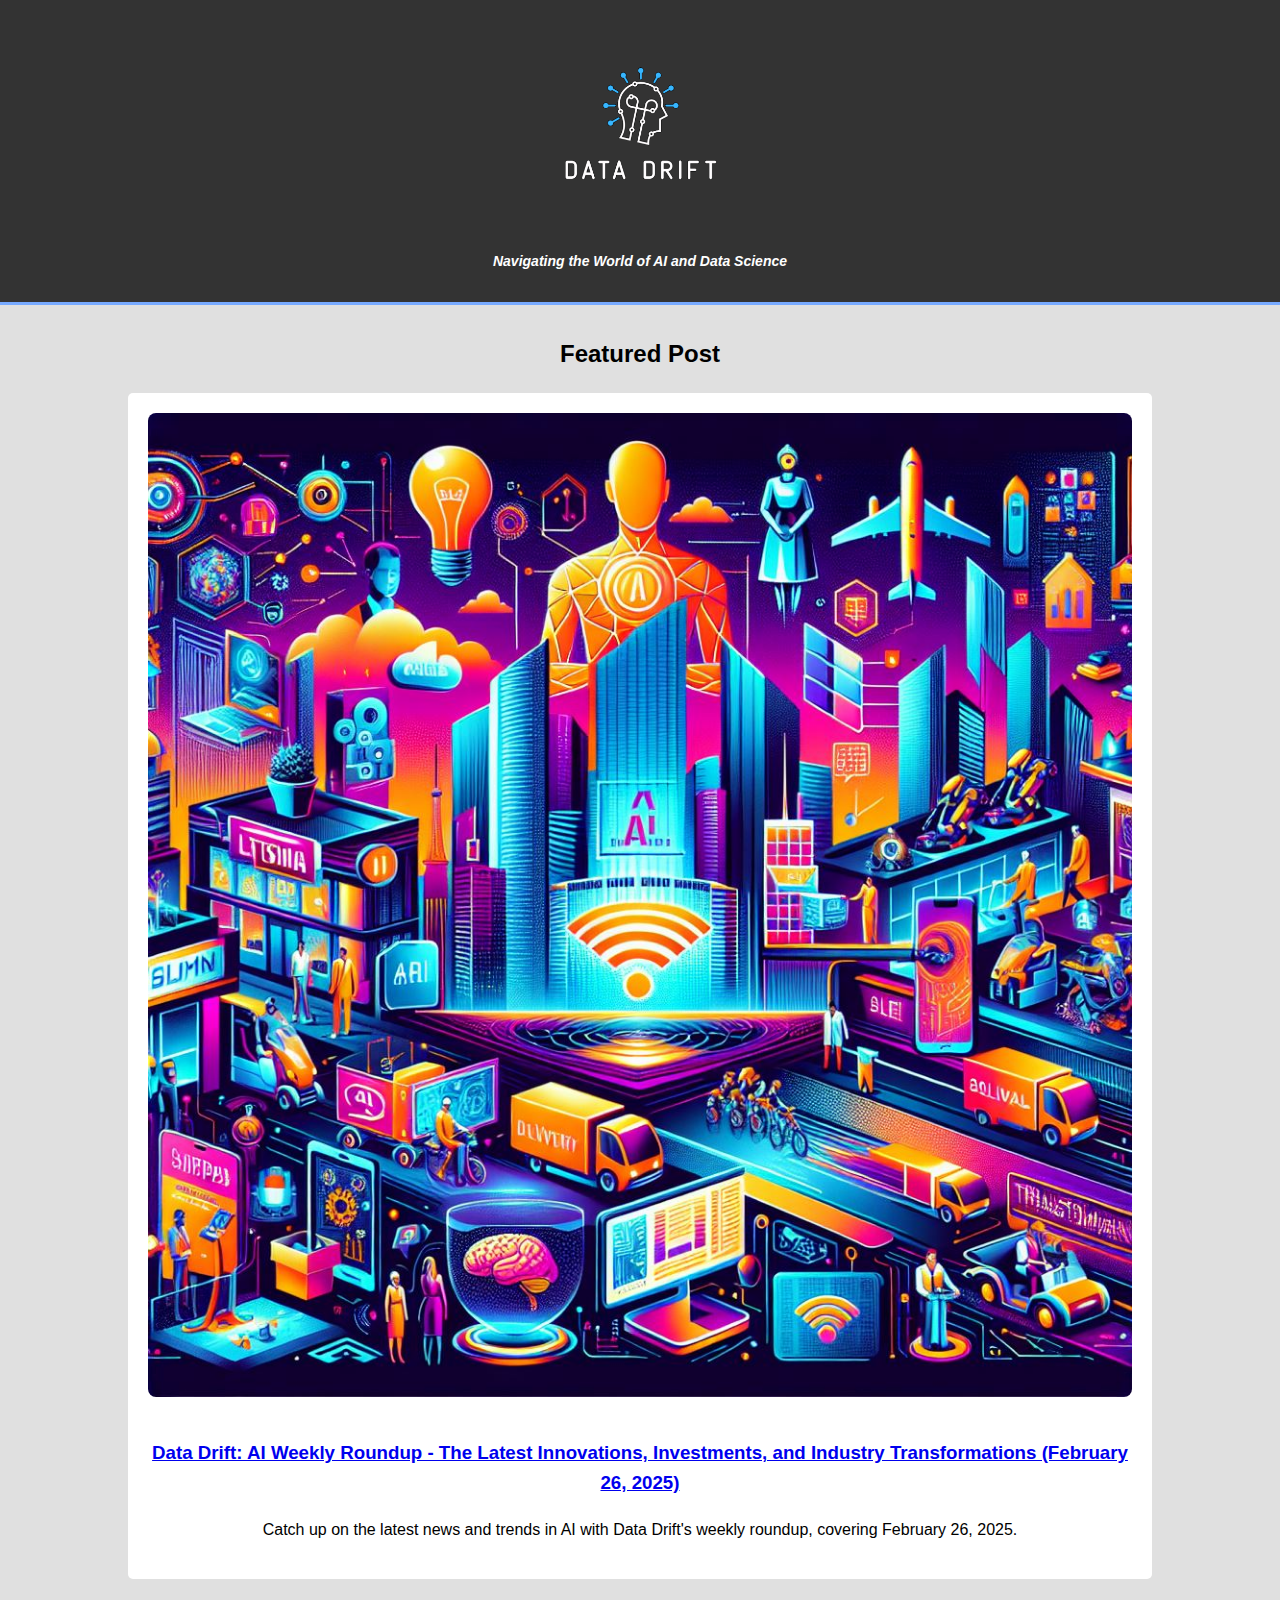
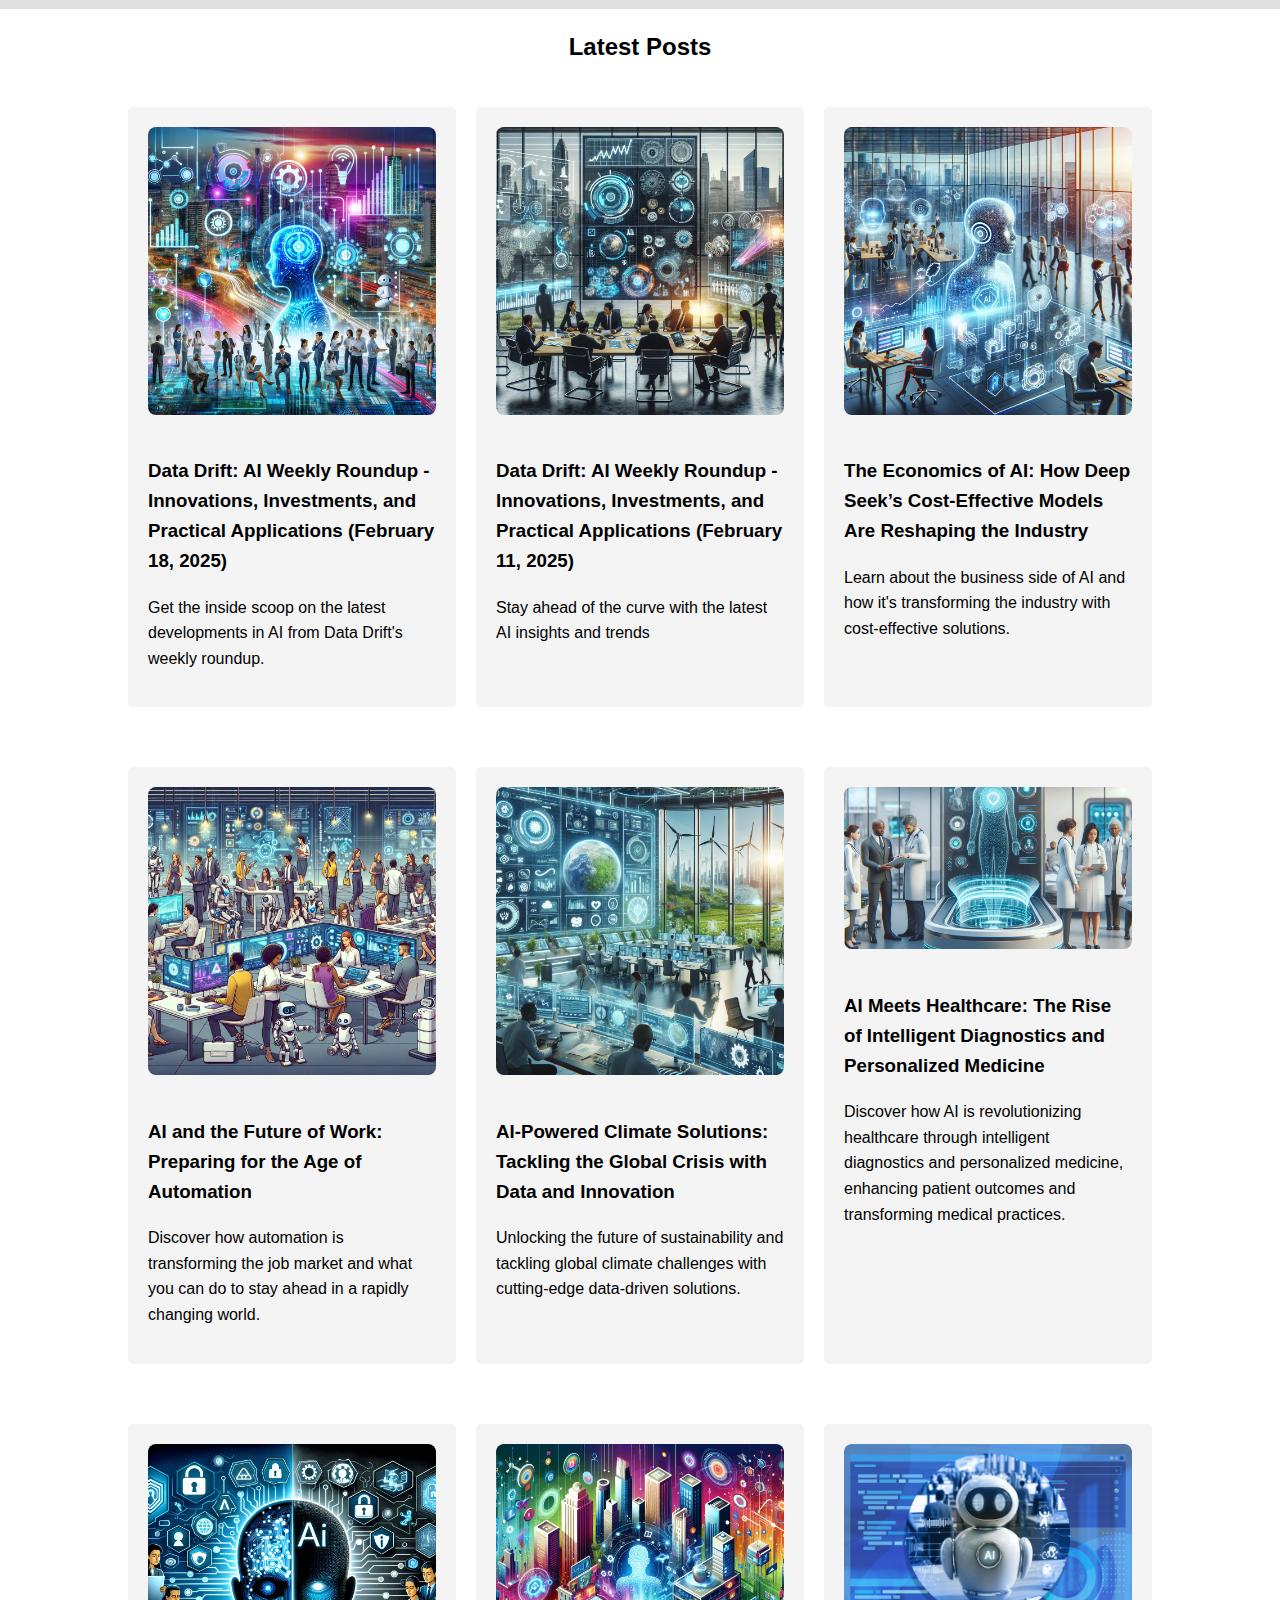
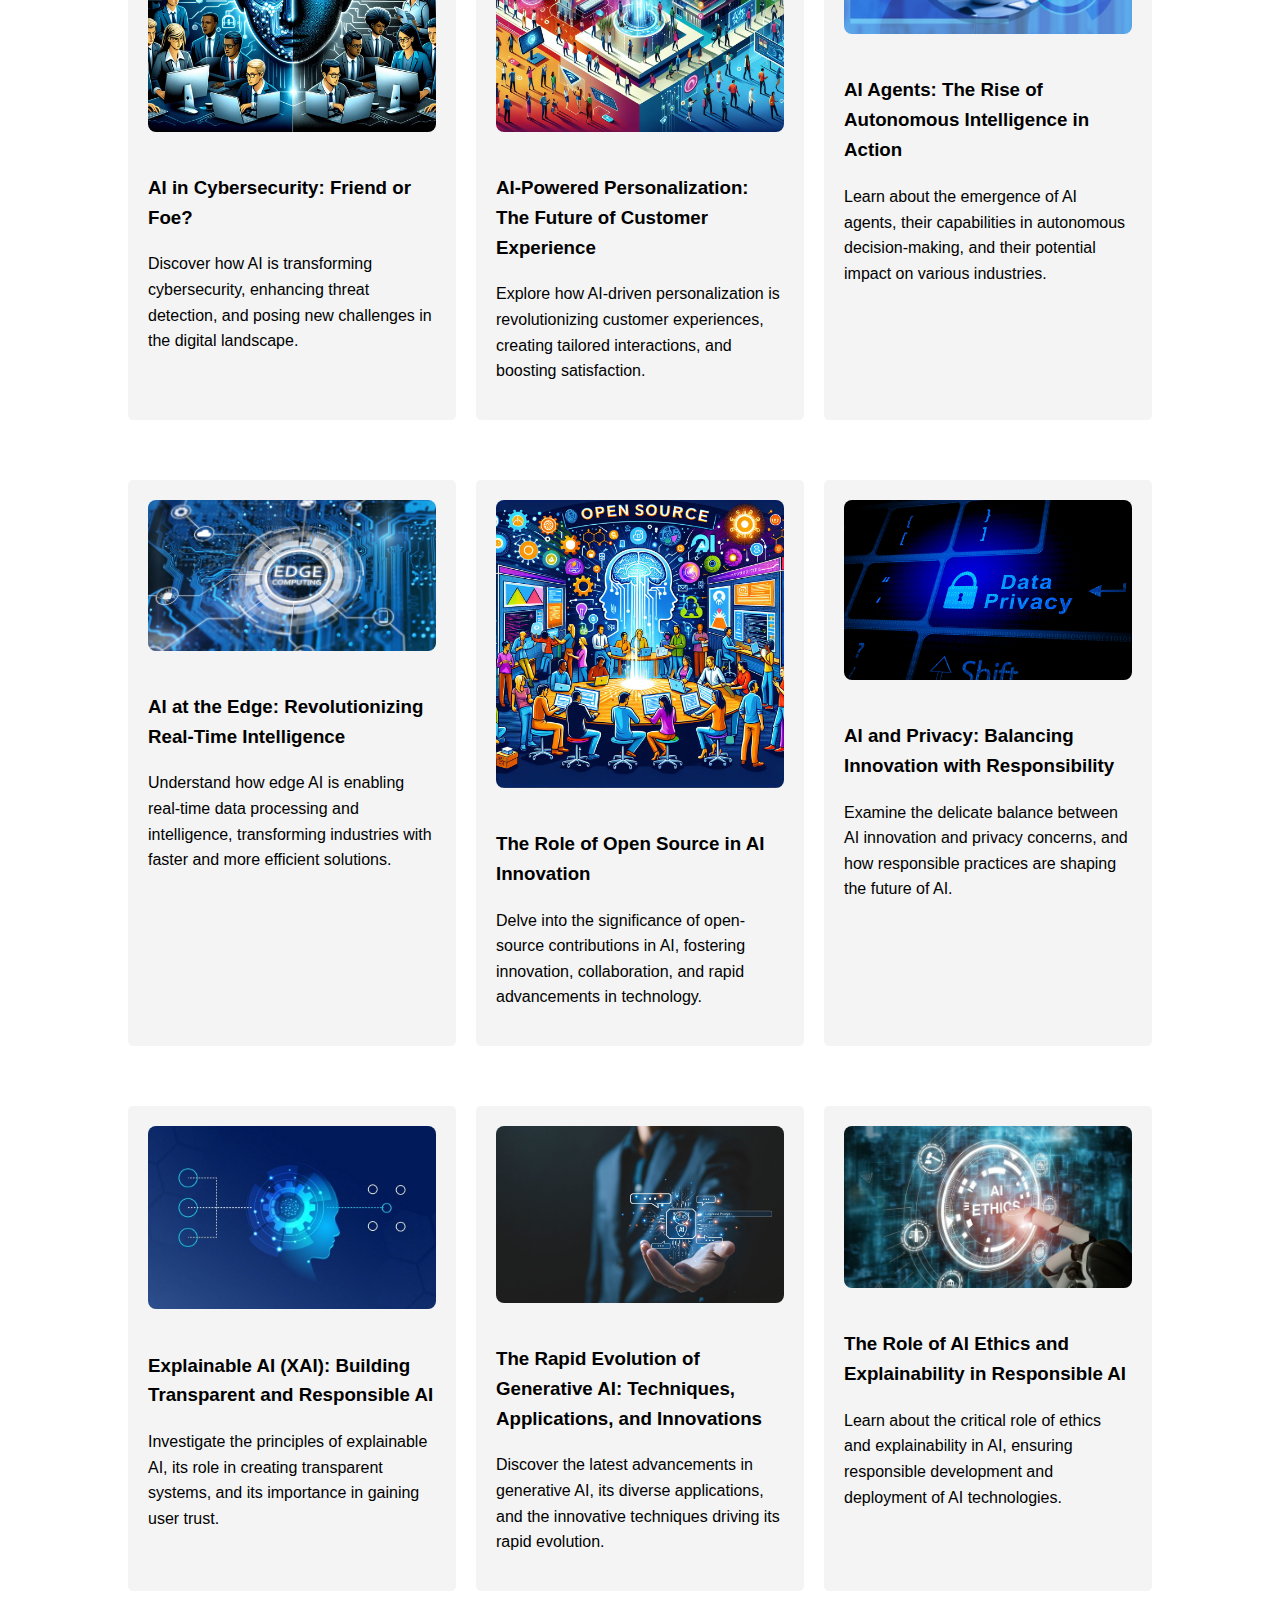
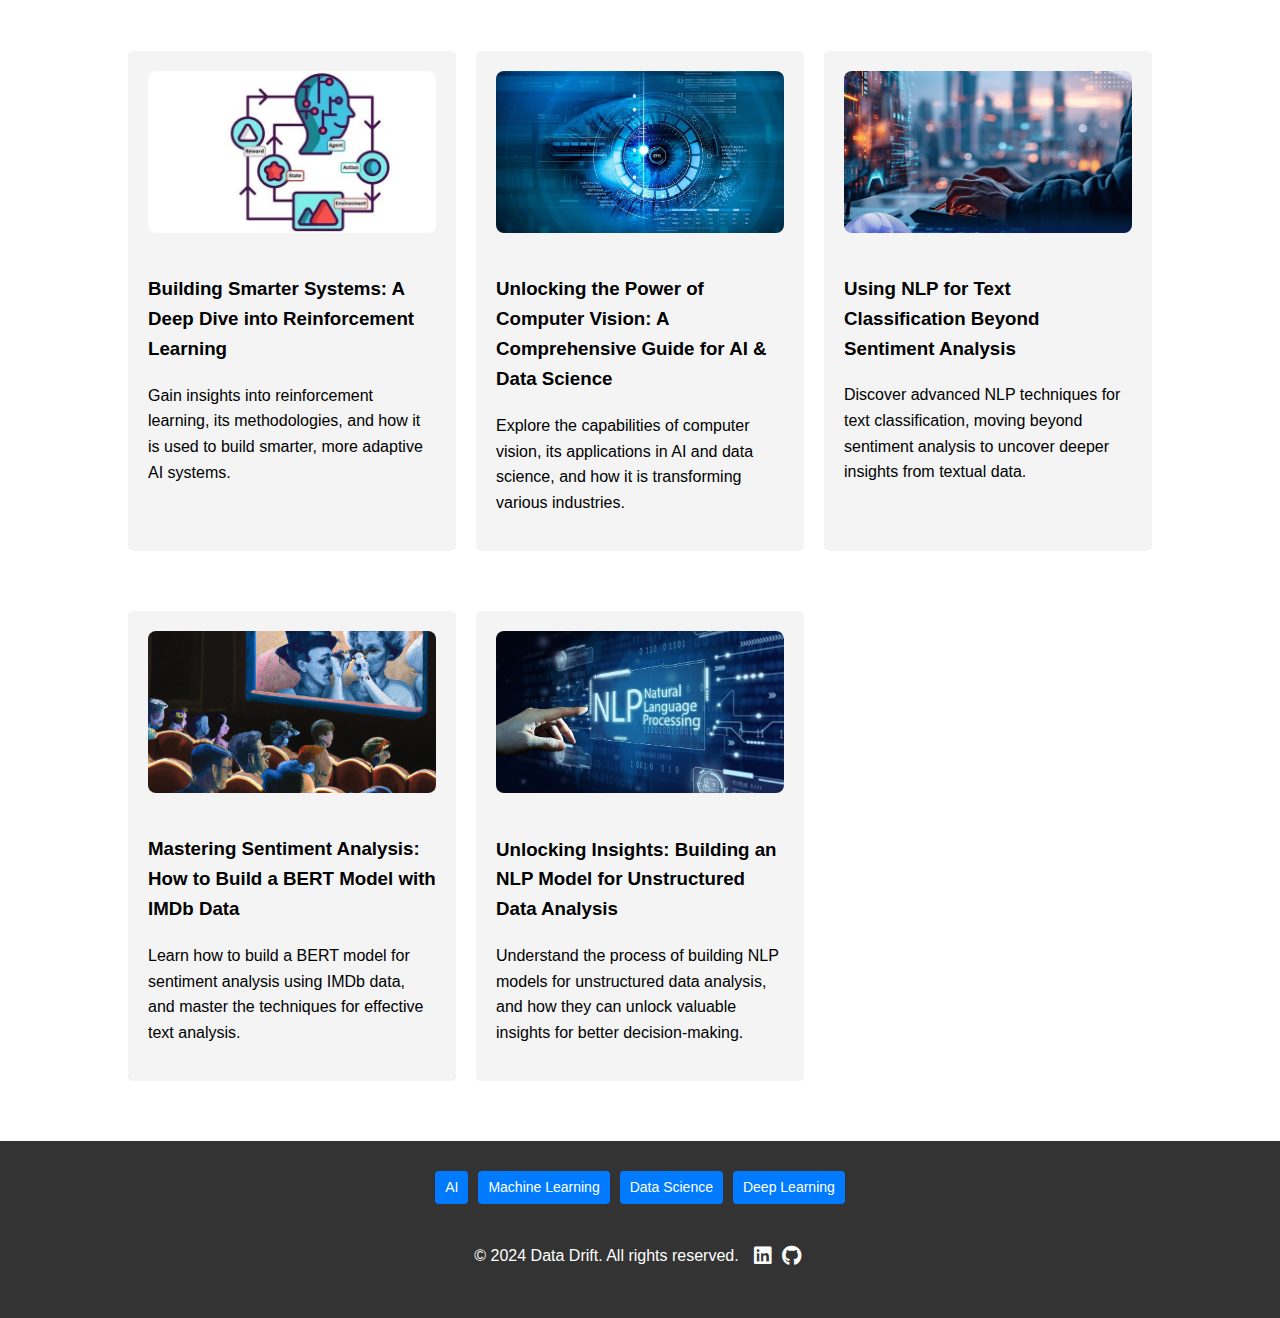
<file: index.html>
<!DOCTYPE html> 
<html lang="en">
<head>
    <meta charset="UTF-8">
    <meta name="viewport" content="width=device-width, initial-scale=1.0">
    <meta name="description" content="Data Drift Blog - Navigating the World of AI and Data Science">
    <meta name="keywords" content="AI, Data Science, Machine Learning, Deep Learning">
    <meta name="author" content="Data Drift">
    <title>Data Drift Blog</title>
    <link rel="stylesheet" href="styles2.css">
    <link rel="stylesheet" href="https://cdnjs.cloudflare.com/ajax/libs/font-awesome/6.0.0-beta3/css/all.min.css">
    <style>
        body, html {
            min-height: 100%;
            display: flex;
            flex-direction: column;
            margin: 0;
        }

        .container.main-content {
            flex-grow: 1;
        }

        footer {
            background-color: #333;
            color: #fff;
            padding: 20px;
            text-align: center;
        }

        .logo {
            max-width: 250px;
            height: auto;
        }

        .container {
            display: flex;
            flex-direction: column;
            align-items: center;
            max-width: 1200px;
            margin: 0 auto;
            padding: 0 20px;
        }

        .center-content {
            text-align: center;
            margin-bottom: 20px;
        }

        .featured-image {
            width: 100%;
            height: auto;
            margin-bottom: 15px;
            border-radius: 8px;
        }

        .headline-card {
            margin: 20px 0;
        }

        .headline-card a {
            text-decoration: none;
            color: inherit;
        }

        .headline-card a:hover {
            color: #007BFF;
        }
    </style>
</head>
<body>
    <!-- Header Section -->
    <header>
        <div class="container">
            <div class="center-content">
                <img src="Images/ddlogo2.png" alt="Data Drift Logo" class="logo">
                <h1 class="tagline">Navigating the World of AI and Data Science</h1>
            </div>
        </div>
    </header>

    <!-- Hero Section -->
    <section class="hero">
        <div class="container">
            <h2>Featured Post</h2>
            <div class="featured-post">
                <img src="Images/AIRoundup0226.jpeg" alt="Featured Image" class="featured-image">
                <h3>
                    <a href="https://www.linkedin.com/pulse/data-drift-ai-weekly-roundup-latest-innovations-industry-reinsch-xs8cc/?trackingId=fzPgBBn8RQyc5Iwigpgv%2Fg%3D%3D" target="_blank">Data Drift: AI Weekly Roundup - The Latest Innovations, Investments, and Industry Transformations (February 26, 2025)</a>
                </h3>
                <p>Catch up on the latest news and trends in AI with Data Drift's weekly roundup, covering February 26, 2025.</p>
            </div>
        </div>
    </section>

    <!-- Main Content -->
    <div class="container main-content">
        <h2 class="centered-header">Latest Posts</h2>
        <div class="headlines-grid">
            <div class="headline-card">
                <img src="Images/AIRoundup0218.jpeg" alt="AIRoundup0211" class="featured-image">
                <h3>
                    <a href="https://www.linkedin.com/pulse/data-drift-ai-weekly-roundup-innovations-practical-february-matt-8o7dc/?trackingId=Bjj9mjVLTWOWI0wW5sg9ww%3D%3D" target="_blank">Data Drift: AI Weekly Roundup - Innovations, Investments, and Practical Applications (February 18, 2025)</a>
                </h3>
                <p>Get the inside scoop on the latest developments in AI from Data Drift's weekly roundup.</p>
            </div>
            <div class="headline-card">
                <img src="Images/AIRoundup0211.jpeg" alt="AIRoundup0211" class="featured-image">
                <h3>
                    <a href="https://www.linkedin.com/pulse/data-drift-ai-weekly-roundup-innovations-practical-february-matt-so9gc/?trackingId=skW3adQLTqOynguAfE7WaQ%3D%3D" target="_blank">Data Drift: AI Weekly Roundup - Innovations, Investments, and Practical Applications (February 11, 2025)</a>
                </h3>
                <p>Stay ahead of the curve with the latest AI insights and trends</p>
            </div>
            
            <div class="headline-card">
                <img src="Images/Economics.jpeg" alt="Economics" class="featured-image">
                <h3>
                    <a href="https://www.linkedin.com/pulse/economics-ai-how-deep-seeks-cost-effective-models-industry-reinsch-nuzgc/?trackingId=iw67%2F7GhRoCUU9r8Wy1JFQ%3D%3D" target="_blank">The Economics of AI: How Deep Seek’s Cost-Effective Models Are Reshaping the Industry</a>
                </h3>
                <p>Learn about the business side of AI and how it's transforming the industry with cost-effective solutions.</p>
            </div>
            
            <div class="headline-card">
                <img src="Images/Future_of_work.png" alt="Future of Work" class="featured-image">
                <h3>
                    <a href="https://www.linkedin.com/pulse/ai-future-work-preparing-age-automation-matt-reinsch-hl5ze/?trackingId=3ARMaMIJTN2Hu99cs%2BU1Gw%3D%3D" target="_blank">AI and the Future of Work: Preparing for the Age of Automation</a>
                </h3>
                <p>Discover how automation is transforming the job market and what you can do to stay ahead in a rapidly changing world.</p>
            </div>
            
            <div class="headline-card">
                <img src="Images/Climate.png" alt="Climate" class="featured-image">
                <h3>
                    <a href="https://www.linkedin.com/pulse/ai-powered-climate-solutions-tackling-global-crisis-data-matt-reinsch-ivkrc/?trackingId=RC6ZLso%2BReKh233Wai6Otg%3D%3D" target="_blank">AI-Powered Climate Solutions: Tackling the Global Crisis with Data and Innovation </a>
                </h3>
                <p>Unlocking the future of sustainability and tackling global climate challenges with cutting-edge data-driven solutions.</p>
            </div>

            <div class="headline-card">
                <img src="Images/Designer (12).png" alt="Healthcare" class="featured-image">
                <h3>
                    <a href="https://www.linkedin.com/pulse/ai-meets-healthcare-rise-intelligent-diagnostics-medicine-reinsch-h4cac/?trackingId=SvKoCd5TQMSbqRl%2B7%2FGgcQ%3D%3D" target="_blank">AI Meets Healthcare: The Rise of Intelligent Diagnostics and Personalized Medicine</a>
                </h3>
                <p>Discover how AI is revolutionizing healthcare through intelligent diagnostics and personalized medicine, enhancing patient outcomes and transforming medical practices.</p>
            </div>

            <div class="headline-card">
                <img src="Images/Designer (11).png" alt="AI Cybersecurity" class="featured-image">
                <h3>
                    <a href="https://www.linkedin.com/pulse/ai-cybersecurity-friend-foe-matt-reinsch-mbvoc/?trackingId=gEAKXZb6RBOINHCCmLO7lA%3D%3D" target="_blank">AI in Cybersecurity: Friend or Foe?</a>
                </h3>
                <p>Discover how AI is transforming cybersecurity, enhancing threat detection, and posing new challenges in the digital landscape.</p>
            </div>

            <div class="headline-card">
                <img src="Images/Customer_Experience.png" alt="Customer Experience Image" class="featured-image">
                <h3>
                    <a href="https://www.linkedin.com/pulse/ai-powered-personalization-future-customer-experience-matt-reinsch-rnuac/?trackingId=7E76bt9YSnaajclhfwF3Xg%3D%3D" target="_blank">AI-Powered Personalization: The Future of Customer Experience</a>
                </h3>
                <p>Explore how AI-driven personalization is revolutionizing customer experiences, creating tailored interactions, and boosting satisfaction.</p>
            </div>

            <div class="headline-card">
                <img src="Images/ai_agents.jpg" alt="AI Agents Image" class="featured-image">
                <h3>
                    <a href="https://www.linkedin.com/pulse/ai-agents-rise-autonomous-intelligence-action-matt-reinsch-t0qcc/?trackingId=MM%2B3dh%2FyRxaQ2Effeu%2B%2Bew%3D%3D" target="_blank">AI Agents: The Rise of Autonomous Intelligence in Action</a>
                </h3>
                <p>Learn about the emergence of AI agents, their capabilities in autonomous decision-making, and their potential impact on various industries.</p>
            </div>

            <div class="headline-card">
                <img src="Images/Edge-AI-market.jpg" alt="Edge AI Image" class="featured-image">
                <h3>
                    <a href="https://www.linkedin.com/pulse/ai-edge-revolutionizing-real-time-intelligence-matt-reinsch-rjz4c/?trackingId=77cix0a4QJuV1FzfyIxoFg%3D%3D" target="_blank">AI at the Edge: Revolutionizing Real-Time Intelligence</a>
                </h3>
                <p>Understand how edge AI is enabling real-time data processing and intelligence, transforming industries with faster and more efficient solutions.</p>
            </div>

            <div class="headline-card">
                <img src="Images/opensource_ai.png" alt="Opensource AI Image" class="featured-image">
                <h3>
                    <a href="https://www.linkedin.com/pulse/role-open-source-ai-innovation-matt-reinsch-akhxc/?trackingId=GLE6UqaoTrCU12dVLR1%2BvQ%3D%3D" target="_blank">The Role of Open Source in AI Innovation</a>
                </h3>
                <p>Delve into the significance of open-source contributions in AI, fostering innovation, collaboration, and rapid advancements in technology.</p>
            </div>

            <div class="headline-card">
                <img src="Images/ai-privacy.png" alt="AI Privacy Image" class="featured-image">
                <h3>
                    <a href="https://www.linkedin.com/pulse/ai-privacy-balancing-innovation-responsibility-matt-reinsch-ytcnc/?trackingId=wzj3FU3eREWQuF3bB%2FKBlw%3D%3D" target="_blank">AI and Privacy: Balancing Innovation with Responsibility</a>
                </h3>
                <p>Examine the delicate balance between AI innovation and privacy concerns, and how responsible practices are shaping the future of AI.</p>
            </div>

            <div class="headline-card">
                <img src="Images/Exlpainable-AI.jpg" alt="XAI Image" class="featured-image">
                <h3>
                    <a href="https://www.linkedin.com/pulse/explainable-ai-xai-building-transparent-responsible-matt-reinsch-kua6c/?trackingId=oMbasT1MRTusbvjouzGizw%3D%3D" target="_blank">Explainable AI (XAI): Building Transparent and Responsible AI</a>
                </h3>
                <p>Investigate the principles of explainable AI, its role in creating transparent systems, and its importance in gaining user trust.</p>
            </div>

            <div class="headline-card">
                <img src="Images/genai.jpg" alt="genai Image" class="featured-image">
                <h3>
                    <a href="https://www.linkedin.com/pulse/rapid-evolution-generative-ai-techniques-applications-matt-reinsch-nwz4c/?trackingId=YAsXkJpJRBSvAz5RyNviog%3D%3D" target="_blank">The Rapid Evolution of Generative AI: Techniques, Applications, and Innovations</a>
                </h3>
                <p>Discover the latest advancements in generative AI, its diverse applications, and the innovative techniques driving its rapid evolution.</p>
            </div>

            <div class="headline-card">
                <img src="Images/ai_ethics.jpg" alt="genai Image" class="featured-image">
                <h3>
                    <a href="https://www.linkedin.com/pulse/role-ai-ethics-explainability-responsible-matt-reinsch-zt4nc/?trackingId=gDmhDic0RUeNpJ0ocStPqg%3D%3D" target="_blank">The Role of AI Ethics and Explainability in Responsible AI</a>
                </h3>
                <p>Learn about the critical role of ethics and explainability in AI, ensuring responsible development and deployment of AI technologies.</p>
            </div>

            <div class="headline-card">
                <img src="Images/reinforcement.jpg" alt="reinforcement Image" class="featured-image">
                <h3>
                    <a href="https://www.linkedin.com/pulse/building-smarter-systems-deep-dive-reinforcement-learning-reinsch-m8wmc/?trackingId=%2B2%2Fm8cNdSEu%2Bzpl6g9pNHw%3D%3D" target="_blank">Building Smarter Systems: A Deep Dive into Reinforcement Learning</a>
                </h3>
                <p>Gain insights into reinforcement learning, its methodologies, and how it is used to build smarter, more adaptive AI systems.</p>
            </div>

            <div class="headline-card">
                <img src="Images/CPUVis.jpg" alt="CPU Vision Image" class="featured-image">
                <h3>
                    <a href="https://www.linkedin.com/pulse/unlocking-power-computer-vision-comprehensive-guide-ai-matt-reinsch-ntb4c/?trackingId=bNTzqcIhQFmb%2FcvgSDgodg%3D%3D" target="_blank">Unlocking the Power of Computer Vision: A Comprehensive Guide for AI & Data Science</a>
                </h3>
                <p>Explore the capabilities of computer vision, its applications in AI and data science, and how it is transforming various industries.</p>
            </div>

            <div class="headline-card">
                <img src="Images/nlp_text.jpg" alt="nlp Image" class="featured-image">
                <h3>
                    <a href="https://www.linkedin.com/pulse/using-nlp-text-classification-beyond-sentiment-analysis-matt-reinsch-ajfjc/?trackingId=MTjk1TCKRCW1QpDAjss3YA%3D%3D" target="_blank">Using NLP for Text Classification Beyond Sentiment Analysis</a>
                </h3>
                <p>Discover advanced NLP techniques for text classification, moving beyond sentiment analysis to uncover deeper insights from textual data.</p>
            </div>

            <div class="headline-card">
                <img src="Images/BERT.jpg" alt="BERT Image" class="featured-image">
                <h3>
                    <a href="https://www.linkedin.com/pulse/mastering-sentiment-analysis-how-build-bert-model-imdb-matt-reinsch-jvpic/?trackingId=vcfdstjMQGefg%2Bhd0WVI3Q%3D%3D" target="_blank">Mastering Sentiment Analysis: How to Build a BERT Model with IMDb Data</a>
                </h3>
                <p>Learn how to build a BERT model for sentiment analysis using IMDb data, and master the techniques for effective text analysis.</p>
            </div>

            <div class="headline-card">
                <img src="Images/nlp.jpg" alt="Featured Image" class="featured-image">
                <h3>
                    <a href="https://www.linkedin.com/pulse/unlocking-insights-building-nlp-model-unstructured-data-matt-reinsch-x8jac/?trackingId=2WF0QUrlSxm8%2FeNp9P%2F7DA%3D%3D" target="_blank">Unlocking Insights: Building an NLP Model for Unstructured Data Analysis</a>
                </h3>
                <p>Understand the process of building NLP models for unstructured data analysis, and how they can unlock valuable insights for better decision-making.</p>
            </div>
        </div>
    </div>

    <!-- Footer Section -->
    <footer>
        <div class="container footer-container">
            <div class="footer-item tags">
                <div class="tags-list">
                    <a href="#">AI</a>
                    <a href="#">Machine Learning</a>
                    <a href="#">Data Science</a>
                    <a href="#">Deep Learning</a>
                </div>
            </div>
            <div class="footer-item copyright-social">
                <p>© 2024 Data Drift. All rights reserved.</p>
                <ul class="icons">
                    <li><a href="https://www.linkedin.com/in/matt-reinsch-51118781/" target="_blank" title="LinkedIn"><i class="fab fa-linkedin"></i></a></li>
                    <li><a href="https://github.com/mattreinsch" target="_blank" title="GitHub"><i class="fab fa-github"></i></a></li>
                </ul>
            </div>
        </div>
    </footer>
</body>
</html>
</file>
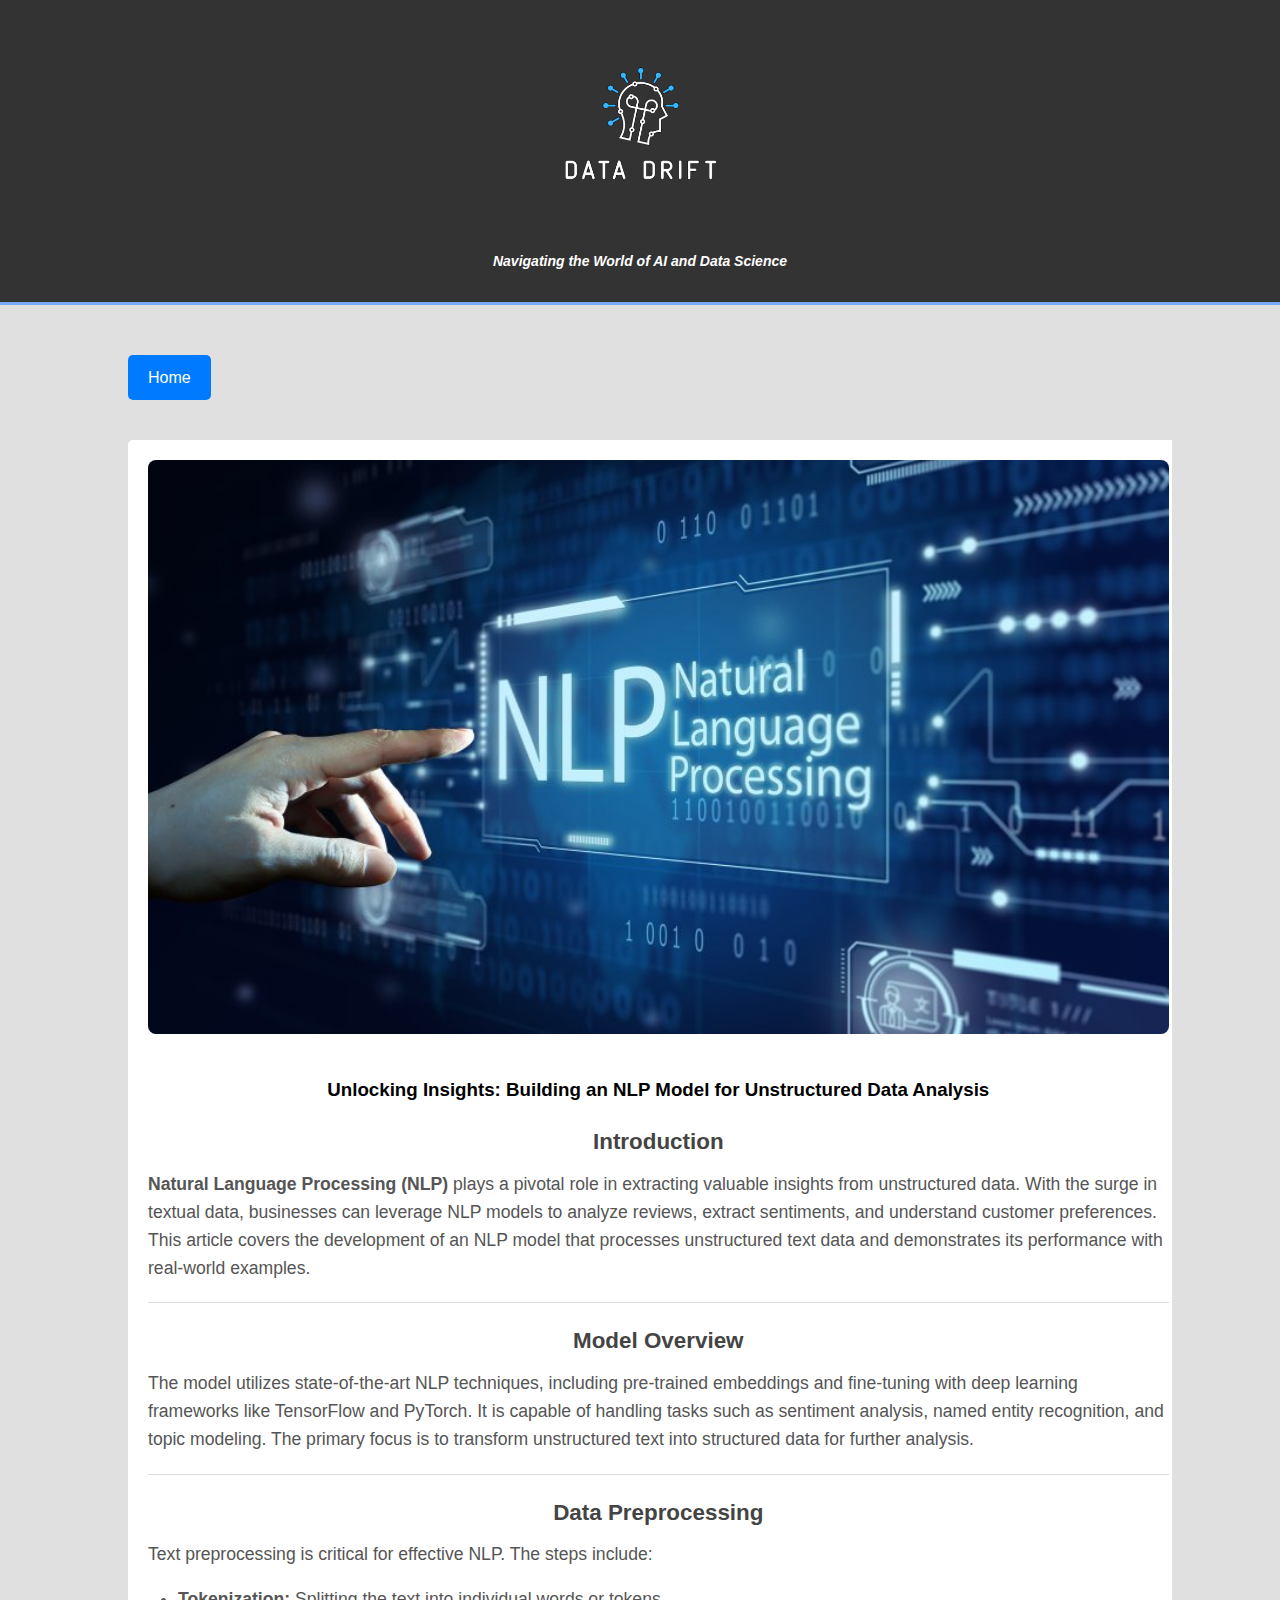
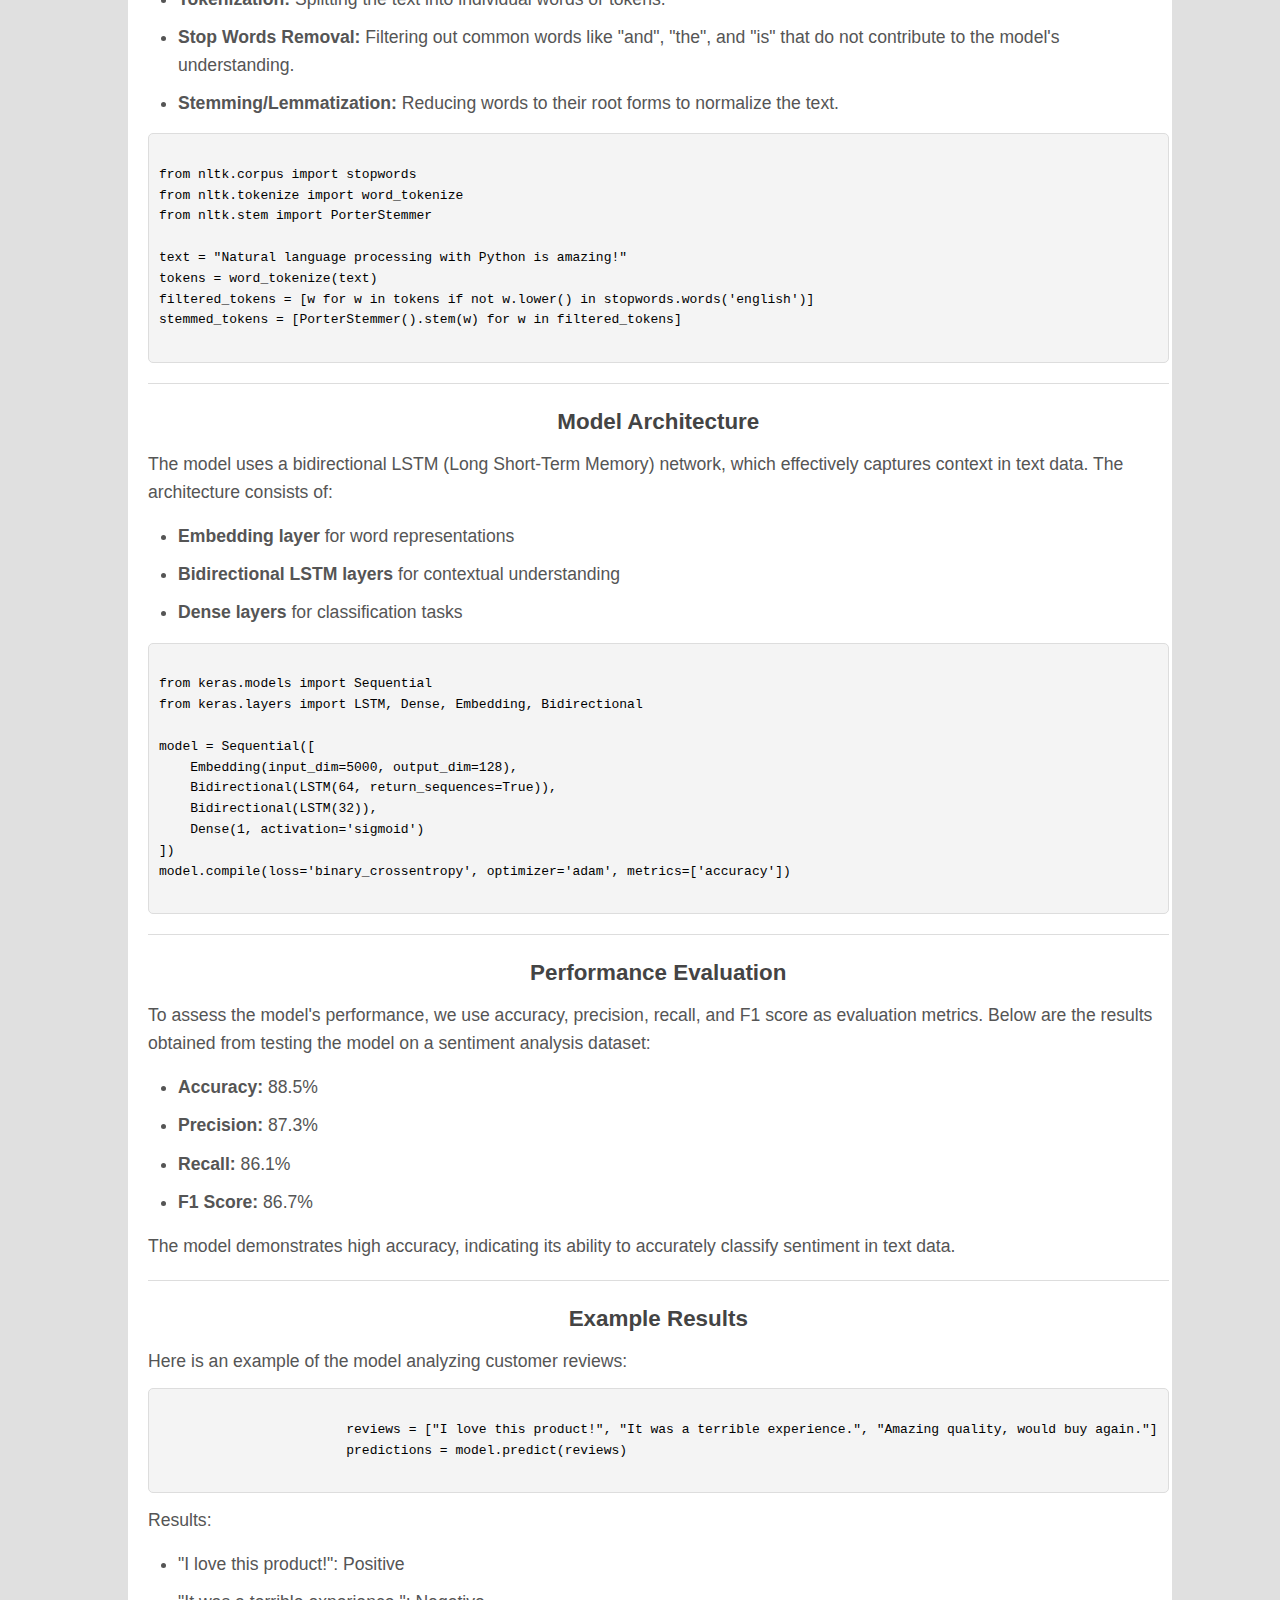
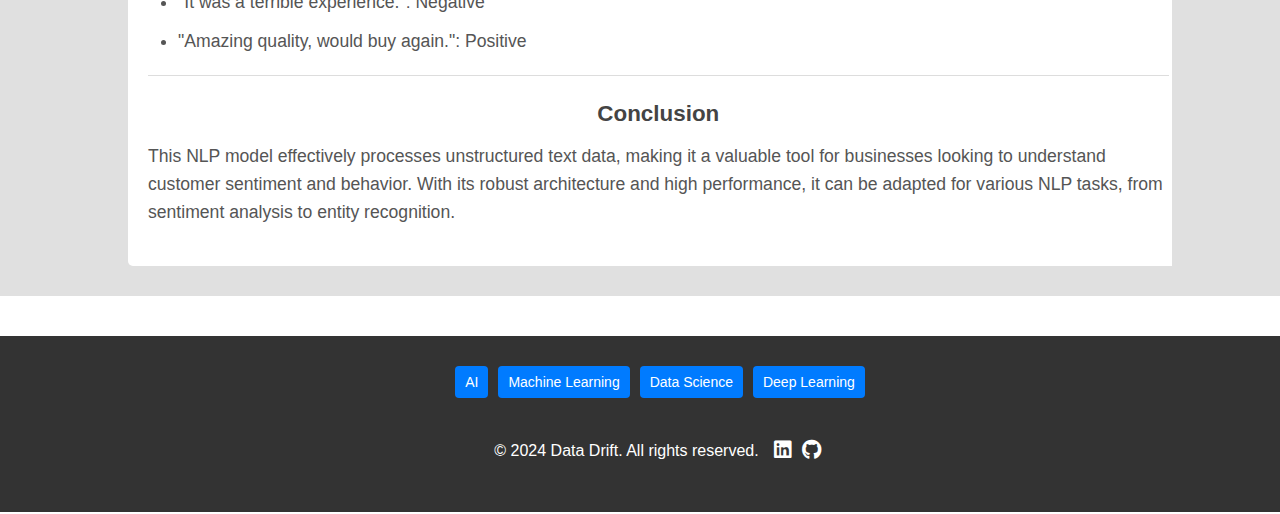
<file: file1.html>
<!DOCTYPE html>
<html lang="en">
<head>
    <meta charset="UTF-8">
    <meta name="viewport" content="width=device-width, initial-scale=1.0">
    <meta name="description" content="Data Drift Blog - Navigating the World of AI and Data Science">
    <meta name="keywords" content="AI, Data Science, Machine Learning, Deep Learning">
    <meta name="author" content="Data Drift">
    <title>Data Drift Blog</title>
    <link rel="stylesheet" href="styles2.css"> <!-- Add your CSS file here -->
    <link rel="stylesheet" href="https://cdnjs.cloudflare.com/ajax/libs/font-awesome/6.0.0-beta3/css/all.min.css">
    <style>
        /* General page layout to make footer stick to bottom */
        body, html {
            min-height: 100%;
            display: flex;
            flex-direction: column;
            margin: 0;
        }

        .container.main-content {
            flex-grow: 1;
        }

        /* Footer styling */
        footer {
            background-color: #333;
            color: #fff;
            padding: 20px;
            text-align: center;
            width: 100%;
            position: relative;
        }

        .footer-container {
            display: flex;
            flex-direction: column;
            align-items: center;
            justify-content: center;
            text-align: center;
        }

        .footer-item {
            margin-bottom: 10px;
            text-align: center;
        }

        .logo {
            max-width: 250px; /* Adjust the size as needed */
            height: auto;
        }

        .container {
            display: flex;
            flex-direction: column;
            align-items: flex-start;
            max-width: 1200px;
            margin: 0 auto;
            padding: 0 20px;
        }

        .center-content {
            display: flex;
            flex-direction: column;
            align-items: center;
            text-align: center;
            margin-bottom: 20px;
        }

        .featured-image {
            width: 100%;
            height: auto;
            margin-bottom: 15px;
            border-radius: 8px;
        }

        .content-section {
            margin-bottom: 20px;
        }

        .content-section h3 {
            font-size: 1.4em;
            margin: 10px 0;
            color: #444;
        }

        .content-section p {
            font-size: 1.1em;
            line-height: 1.6;
            margin: 10px 0;
            text-align: left;
            color: #555;
        }

        .content-section ul {
            margin-left: 20px;
            padding-left: 10px;
            text-align: left;
        }

        .content-section ul li {
            font-size: 1.1em;
            margin-bottom: 10px;
            color: #555;
        }

        pre code {
            display: block;
            padding: 10px;
            background: #f4f4f4;
            border: 1px solid #ddd;
            border-radius: 5px;
            overflow-x: auto;
            text-align: left;
        }

        /* Divider styling */
        .divider {
            border-top: 1px solid #ddd;
            margin: 20px 0;
        }

        /* Blockquote styling */
        blockquote {
            margin: 20px 0;
            padding: 10px 20px;
            background: #f9f9f9;
            border-left: 5px solid #ccc;
        }

        /* Home button styling */
        .home-button {
            display: inline-block;
            margin: 20px 0;
            padding: 10px 20px;
            background-color: #007bff;
            color: #fff;
            text-decoration: none;
            border-radius: 5px;
        }

        .home-button:hover {
            background-color: #0056b3;
        }

        /* Header styling */
        .header-container {
            display: flex;
            justify-content: space-between;
            align-items: center;
            width: 100%;
        }
    </style>
</head>
<body>
    <!-- Header Section -->
    <header>
        <div class="container header-container">
            <div class="center-content">
                <a href="index.html">
                <img src="Images/ddlogo2.png" alt="Data Drift Logo" class="logo">
                </a>
                <h1 class="tagline">Navigating the World of AI and Data Science</h1>
            </div>
        </div>
    </header>

    <!-- Hero Section -->
    <section class="hero">
        <div class="container">
            <a href="index.html" class="home-button">Home</a>
            <div class="featured-post">
                <img src="Images/nlp.jpg" alt="NLP Model Image" class="featured-image">
                <h3>Unlocking Insights: Building an NLP Model for Unstructured Data Analysis</h3>
                <div class="content-section">
                    <h3>Introduction</h3>
                    <p><strong>Natural Language Processing (NLP)</strong> plays a pivotal role in extracting valuable insights from unstructured data. With the surge in textual data, businesses can leverage NLP models to analyze reviews, extract sentiments, and understand customer preferences. This article covers the development of an NLP model that processes unstructured text data and demonstrates its performance with real-world examples.</p>
                </div>
                <div class="divider"></div>
                <div class="content-section">
                    <h3>Model Overview</h3>
                    <p>The model utilizes state-of-the-art NLP techniques, including pre-trained embeddings and fine-tuning with deep learning frameworks like TensorFlow and PyTorch. It is capable of handling tasks such as sentiment analysis, named entity recognition, and topic modeling. The primary focus is to transform unstructured text into structured data for further analysis.</p>
                </div>
                <div class="divider"></div>
                <div class="content-section">
                    <h3>Data Preprocessing</h3>
                    <p>Text preprocessing is critical for effective NLP. The steps include:</p>
                    <ul>
                        <li><strong>Tokenization:</strong> Splitting the text into individual words or tokens.</li>
                        <li><strong>Stop Words Removal:</strong> Filtering out common words like "and", "the", and "is" that do not contribute to the model's understanding.</li>
                        <li><strong>Stemming/Lemmatization:</strong> Reducing words to their root forms to normalize the text.</li>
                    </ul>
                    <pre><code class="language-python">
from nltk.corpus import stopwords
from nltk.tokenize import word_tokenize
from nltk.stem import PorterStemmer

text = "Natural language processing with Python is amazing!"
tokens = word_tokenize(text)
filtered_tokens = [w for w in tokens if not w.lower() in stopwords.words('english')]
stemmed_tokens = [PorterStemmer().stem(w) for w in filtered_tokens]
                    </code></pre>
                </div>
                <div class="divider"></div>
                <div class="content-section">
                    <h3>Model Architecture</h3>
                    <p>The model uses a bidirectional LSTM (Long Short-Term Memory) network, which effectively captures context in text data. The architecture consists of:</p>
                    <ul>
                        <li><strong>Embedding layer</strong> for word representations</li>
                        <li><strong>Bidirectional LSTM layers</strong> for contextual understanding</li>
                        <li><strong>Dense layers</strong> for classification tasks</li>
                    </ul>
                    <pre><code class="language-python">
from keras.models import Sequential
from keras.layers import LSTM, Dense, Embedding, Bidirectional

model = Sequential([
    Embedding(input_dim=5000, output_dim=128),
    Bidirectional(LSTM(64, return_sequences=True)),
    Bidirectional(LSTM(32)),
    Dense(1, activation='sigmoid')
])
model.compile(loss='binary_crossentropy', optimizer='adam', metrics=['accuracy'])
                    </code></pre>
                </div>
                <div class="divider"></div>
                <div class="content-section">
                    <h3>Performance Evaluation</h3>
                    <p>To assess the model's performance, we use accuracy, precision, recall, and F1 score as evaluation metrics. Below are the results obtained from testing the model on a sentiment analysis dataset:</p>
                    <ul>
                        <li><strong>Accuracy:</strong> 88.5%</li>
                        <li><strong>Precision:</strong> 87.3%</li>
                        <li><strong>Recall:</strong> 86.1%</li>
                        <li><strong>F1 Score:</strong> 86.7%</li>
                    </ul>
                    <p>The model demonstrates high accuracy, indicating its ability to accurately classify sentiment in text data.</p>
                </div>
                <div class="divider"></div>
                <div class="content-section">
                    <h3>Example Results</h3>
                    <p>Here is an example of the model analyzing customer reviews:</p>
                    <pre><code class="language-python">
                        reviews = ["I love this product!", "It was a terrible experience.", "Amazing quality, would buy again."]
                        predictions = model.predict(reviews)
                                            </code></pre>
                                            <p>Results:</p>
                                            <ul>
                                                <li>"I love this product!": Positive</li>
                                                <li>"It was a terrible experience.": Negative</li>
                                                <li>"Amazing quality, would buy again.": Positive</li>
                                            </ul>
                                        </div>
                                        <div class="divider"></div>
                                        <div class="content-section">
    <h3>Conclusion</h3>
    <p>This NLP model effectively processes unstructured text data, making it a valuable tool for businesses looking to understand customer sentiment and behavior. With its robust architecture and high performance, it can be adapted for various NLP tasks, from sentiment analysis to entity recognition.</p>
</div>
</div>
</div>
</section>

<!-- Footer Section -->
<footer>
<div class="footer-container">
<!-- Tags/Keywords -->
<div class="footer-item tags">
<div class="tags-list">
    <a href="#">AI</a>
    <a href="#">Machine Learning</a>
    <a href="#">Data Science</a>
    <a href="#">Deep Learning</a>
</div>
</div>

<!-- Copyright and Social Media Links -->
<div class="footer-item copyright-social">
<p>© 2024 Data Drift. All rights reserved.</p>
<ul class="icons">
    <li><a href="https://www.linkedin.com/in/matt-reinsch-51118781/" target="_blank" title="LinkedIn"><i class="fab fa-linkedin"></i></a></li>
    <li><a href="https://github.com/mattreinsch" target="_blank" title="GitHub"><i class="fab fa-github"></i></a></li>
</ul>
</div>
</div>
</footer> 
</body>
</html>
</file>
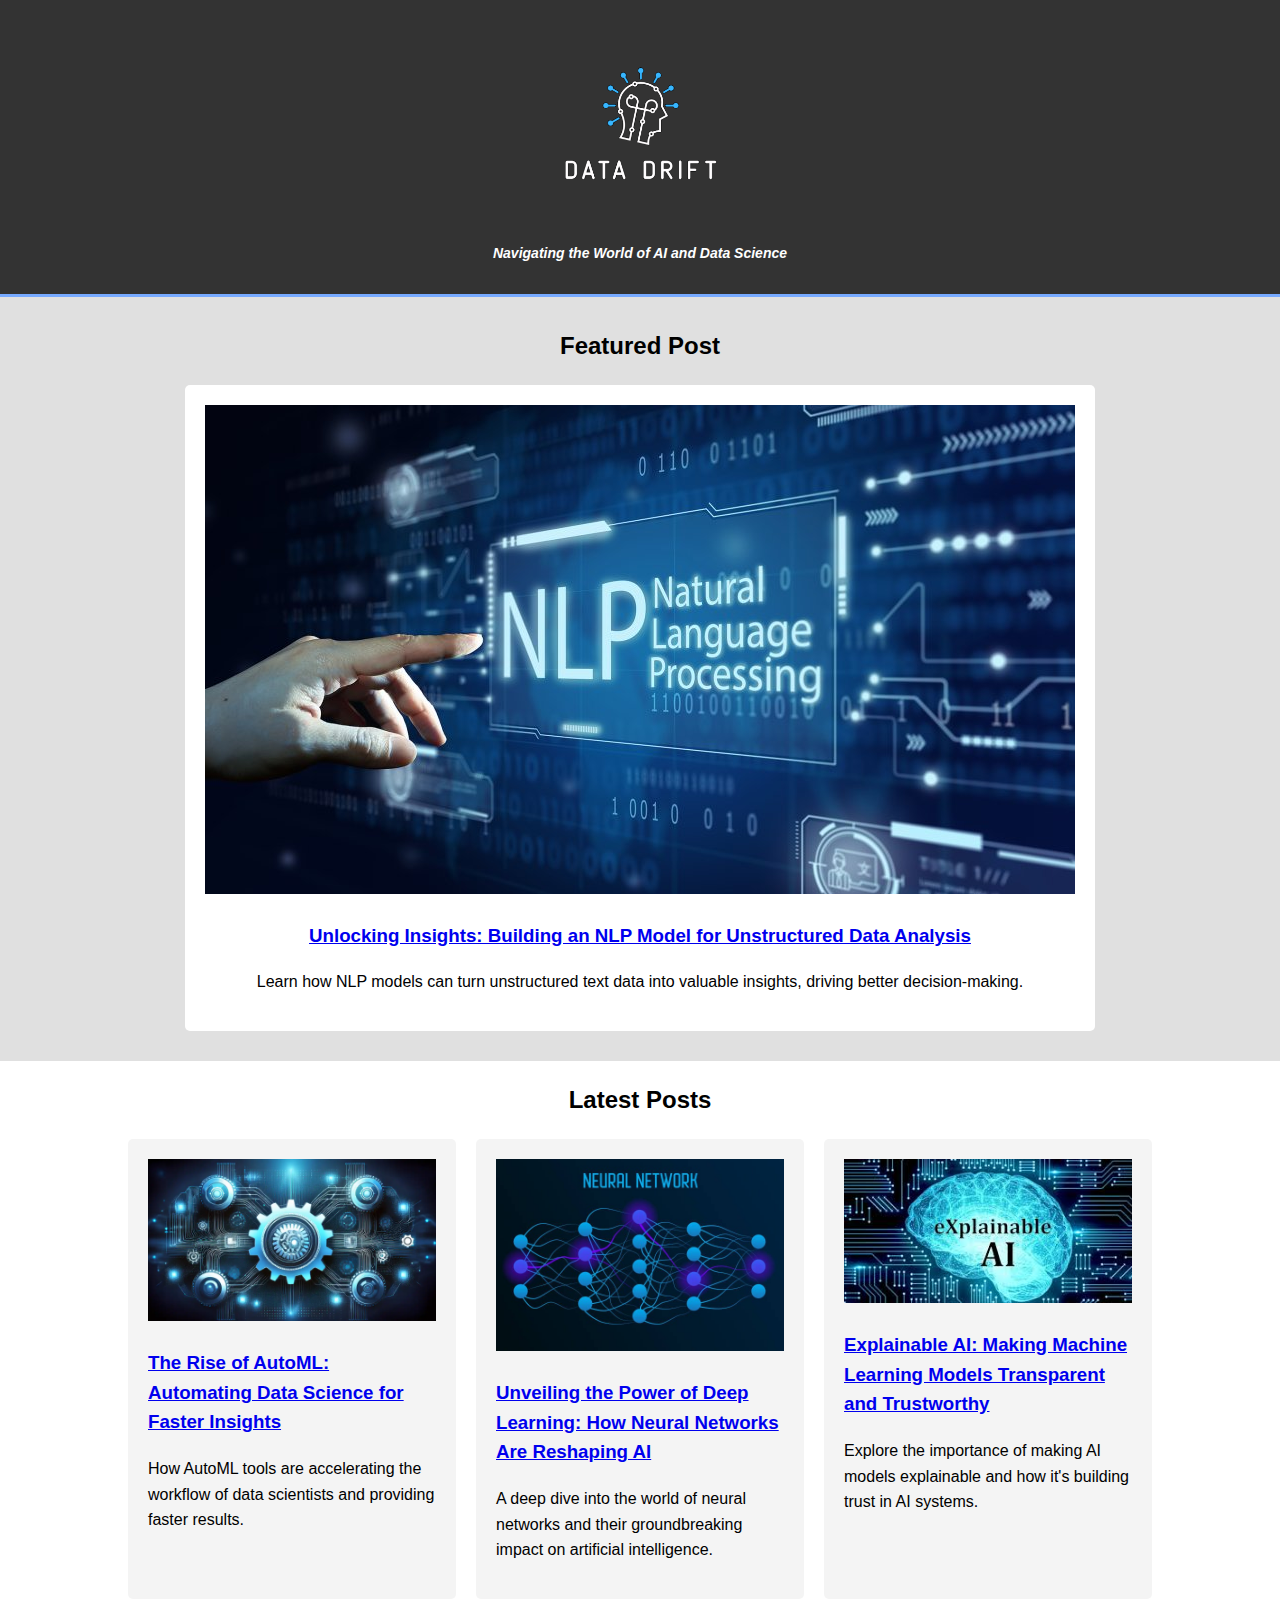
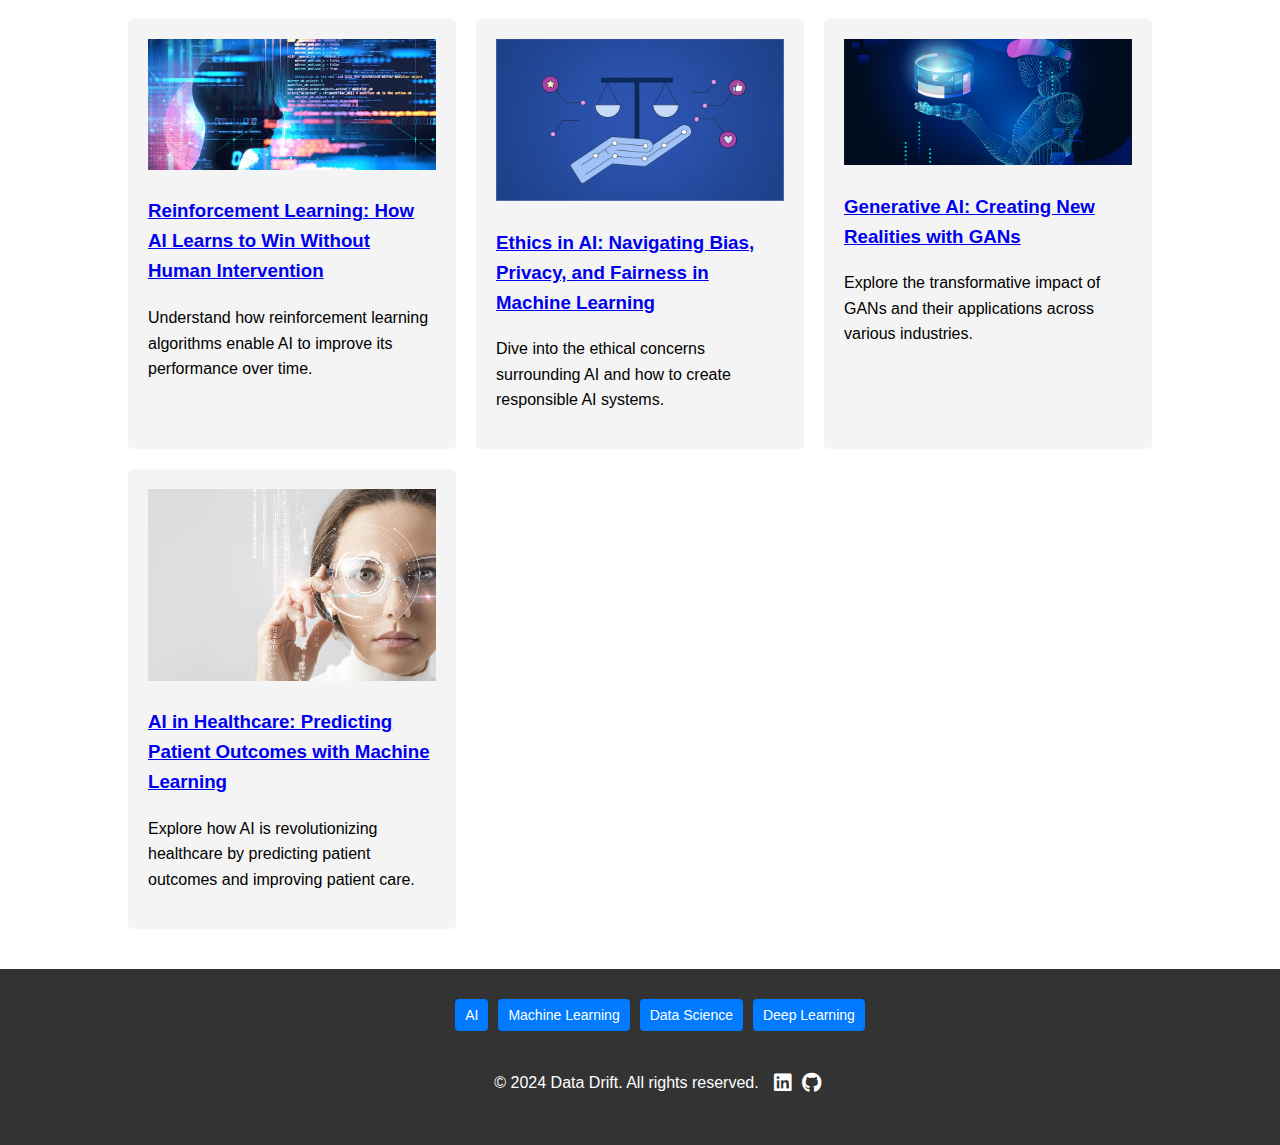
<file: index_old.html>
<!DOCTYPE html>
<html lang="en">
<head>
    <meta charset="UTF-8">
    <meta name="viewport" content="width=device-width, initial-scale=1.0">
    <meta name="description" content="Data Drift Blog - Navigating the World of AI and Data Science">
    <meta name="keywords" content="AI, Data Science, Machine Learning, Deep Learning">
    <meta name="author" content="Data Drift">
    <title>Data Drift Blog</title>
    <link rel="stylesheet" href="styles2.css"> <!-- Add your CSS file here -->
    <link rel="stylesheet" href="https://cdnjs.cloudflare.com/ajax/libs/font-awesome/6.0.0-beta3/css/all.min.css">
    <style>
        /* General page layout to make footer stick to bottom */
        body, html {
            min-height: 100%;
            display: flex;
            flex-direction: column;
            margin: 0;
        }

        .container.main-content {
            flex-grow: 1;
        }

        /* Footer styling */
        footer {
            background-color: #333;
            color: #fff;
            padding: 20px;
            text-align: center;
            width: 100%;
            position: relative;
        }

        /* Modal styles */
        .modal {
            display: none; 
            position: fixed; 
            z-index: 1; 
            left: 0;
            top: 0;
            width: 100%; 
            height: 100%; 
            overflow: auto; 
            background-color: rgba(0,0,0,0.4); /* Dimmed background */
        }

        .modal-content {
            background-color: #fff;
            margin: 5% auto; 
            padding: 20px;
            border-radius: 10px;
            width: 70%; 
            max-width: 800px;
            box-shadow: 0 5px 15px rgba(0,0,0,0.3);
            font-family: Arial, sans-serif;
            color: #333;
        }

        .modal-content h2 {
            font-size: 1.8em;
            color: #222;
            margin-bottom: 15px;
        }

        .modal-content h3 {
            font-size: 1.4em;
            margin: 10px 0;
            color: #444;
        }

        .modal-content p {
            font-size: 1.1em;
            line-height: 1.6;
            margin: 10px 0;
            color: #555;
        }

        .modal-content ul {
            margin-left: 20px;
            padding-left: 10px;
        }

        .modal-content ul li {
            font-size: 1.1em;
            margin-bottom: 10px;
            color: #555;
        }

        .close {
            color: #aaa;
            float: right;
            font-size: 28px;
            font-weight: bold;
            margin-top: -10px;
        }

        .close:hover,
        .close:focus {
            color: #000;
            text-decoration: none;
            cursor: pointer;
        }

        /* Featured image styling */
        .modal-content .featured-image {
            width: 100%;
            height: auto;
            margin-bottom: 15px;
            border-radius: 8px;
        }

        .logo {
            max-width: 250px; /* Adjust the size as needed */
            height: auto;
        }

        .container {
            display: flex;
            flex-direction: column;
            align-items: center;
            max-width: 1200px;
            margin: 0 auto;
            padding: 0 20px;
        }

        .center-content {
            display: flex;
            flex-direction: column;
            align-items: center;
            text-align: center;
            margin-bottom: 20px;
        }
    </style>
</head>
<body>
    <!-- Header Section -->
    <!--<header>
        <div class="container">
            
            <img src="Images/ddlogo2.png" alt="Data Drift Logo" class="logo">
            <h1 class="tagline">Navigating the World of AI and Data Science</h1>
            <nav>
                <ul>
                    <li><a href="#">Home</a></li>
                    <li><a href="#">Categories</a></li>
                    <li><a href="#">About</a></li>
                    <li><a href="#">Contact</a></li>
                </ul>
            </nav>
             Search Bar 
            <div class="search-bar">
                <input type="text" placeholder="Search...">
                <button type="submit">Search</button>
            </div> 
        </div>
    </header>-->

    <header>
        <div class="container">
            <div class="center-content">
                <img src="Images/ddlogo2.png" alt="Data Drift Logo" class="logo">
                <h1 class="tagline">Navigating the World of AI and Data Science</h1>
            </div>
            <!--<nav>
                <ul>
                    <li><a href="#">Home</a></li>
                    <li><a href="#">About</a></li>
                    <li><a href="#">Contact</a></li>
                </ul>
            </nav>-->
        </div>
    </header>
    

    <!-- Hero Section -->
    <section class="hero">
        <div class="container">
            <h2>Featured Post</h2>
            <div class="featured-post" 
                 data-title="Unlocking Insights: Building an NLP Model for Unstructured Data Analysis" 
                 data-content='
                    <img src="Images/nlp.jpg" alt="NLP Model Image" style="width:100%; height:auto;">
                    
                    <h3>Introduction</h3>
                    <p>Natural Language Processing (NLP) plays a pivotal role in extracting valuable insights from unstructured data. With the surge in textual data, businesses can leverage NLP models to analyze reviews, extract sentiments, and understand customer preferences. This article covers the development of an NLP model that processes unstructured text data and demonstrates its performance with real-world examples.</p>
                    
                    <h3>Model Overview</h3>
                    <p>The model utilizes state-of-the-art NLP techniques, including pre-trained embeddings and fine-tuning with deep learning frameworks like TensorFlow and PyTorch. It is capable of handling tasks such as sentiment analysis, named entity recognition, and topic modeling. The primary focus is to transform unstructured text into structured data for further analysis.</p>
                    
                    <h3>Data Preprocessing</h3>
                    <p>Text preprocessing is critical for effective NLP. The steps include:</p>
                    <ul>
                        <li><strong>Tokenization:</strong> Splitting the text into individual words or tokens.</li>
                        <li><strong>Stop Words Removal:</strong> Filtering out common words like "and", "the", and "is" that do not contribute to the model&apos;s understanding.</li>
                        <li><strong>Stemming/Lemmatization:</strong> Reducing words to their root forms to normalize the text.</li>
                    </ul>
                    <pre><code class="language-python">
    from nltk.corpus import stopwords
    from nltk.tokenize import word_tokenize
    from nltk.stem import PorterStemmer
    
    text = "Natural language processing with Python is amazing!"
    tokens = word_tokenize(text)
    filtered_tokens = [w for w in tokens if not w.lower() in stopwords.words("english")]
    stemmed_tokens = [PorterStemmer().stem(w) for w in filtered_tokens]
                    </code></pre>
    
                    <h3>Model Architecture</h3>
                    <p>The model uses a bidirectional LSTM (Long Short-Term Memory) network, which effectively captures context in text data. The architecture consists of:</p>
                    <ul>
                        <li><strong>Embedding layer</strong> for word representations</li>
                        <li><strong>Bidirectional LSTM layers</strong> for contextual understanding</li>
                        <li><strong>Dense layers</strong> for classification tasks</li>
                    </ul>
                    <pre><code class="language-python">
    from keras.models import Sequential
    from keras.layers import LSTM, Dense, Embedding, Bidirectional
    
    model = Sequential([
        Embedding(input_dim=5000, output_dim=128),
        Bidirectional(LSTM(64, return_sequences=True)),
        Bidirectional(LSTM(32)),
        Dense(1, activation="sigmoid")
    ])
    model.compile(loss="binary_crossentropy", optimizer="adam", metrics=["accuracy"])
                    </code></pre>
                    
                    <h3>Performance Evaluation</h3>
                    <p>To assess the model&apos;s performance, we use accuracy, precision, recall, and F1 score as evaluation metrics. Below are the results obtained from testing the model on a sentiment analysis dataset:</p>
                    <ul>
                        <li><strong>Accuracy:</strong> 88.5%</li>
                        <li><strong>Precision:</strong> 87.3%</li>
                        <li><strong>Recall:</strong> 86.1%</li>
                        <li><strong>F1 Score:</strong> 86.7%</li>
                    </ul>
                    <p>The model demonstrates high accuracy, indicating its ability to accurately classify sentiment in text data.</p>
                    
                    <h3>Example Results</h3>
                    <p>Here is an example of the model analyzing customer reviews:</p>
                    <pre><code class="language-python">
    reviews = ["I love this product!", "It was a terrible experience.", "Amazing quality, would buy again."]
    predictions = model.predict(reviews)
                    </code></pre>
                    <p>Results:</p>
                    <ul>
                        <li>"I love this product!": Positive</li>
                        <li>"It was a terrible experience.": Negative</li>
                        <li>"Amazing quality, would buy again.": Positive</li>
                    </ul>
                    
                    <h3>Conclusion</h3>
                    <p>This NLP model effectively processes unstructured text data, making it a valuable tool for businesses looking to understand customer sentiment and behavior. With its robust architecture and high performance, it can be adapted for various NLP tasks, from sentiment analysis to entity recognition.</p>'>
                <img src="Images/nlp.jpg" alt="Featured Image" class="featured-image">
                <h3>
                    <a href="#" class="open-modal">Unlocking Insights: Building an NLP Model for Unstructured Data Analysis</a>
                </h3>
                <p>Learn how NLP models can turn unstructured text data into valuable insights, driving better decision-making.</p>
            </div>
        </div>
    </section>
    
    

    <!-- Main Content -->
    <div class="container main-content">
        <!-- Sidebar for Categories --
        <aside class="sidebar">
            <h2 class="centered-header">Categories</h2>
            <div class="categories-grid">
                <div class="category-card"><a href="#">Deep Learning</a></div>
                <div class="category-card"><a href="#">Natural Language Processing</a></div>
                <div class="category-card"><a href="#">Reinforcement Learning</a></div>
                <div class="category-card"><a href="#">Ethics in AI</a></div>
                <div class="category-card"><a href="#">Computer Vision</a></div>
                <div class="category-card"><a href="#">Predictive Analytics</a></div>
                <div class="category-card"><a href="#">AI in Healthcare</a></div>
                <div class="category-card"><a href="#">Generative AI</a></div>
                <div class="category-card"><a href="#">Big Data</a></div>
                <div class="category-card"><a href="#">Data Science</a></div>
            </div>
        </aside>-->

        
        <!-- Content for Latest Posts -->
        <div class="content">
            <h2 class="centered-header">Latest Posts</h2>
            <div class="headlines-grid">
                <div class="headline-card" data-title="The Rise of AutoML: Automating Data Science for Faster Insights" data-content='<img src="Images/automl.jpg" alt="AutoML Image" style="width:100%; height:auto;">
                    <p>AutoML, short for Automated Machine Learning, is revolutionizing the way data scientists and AI practitioners build machine learning models. Traditionally, building a machine learning model requires deep expertise and a significant amount of time to preprocess data, select algorithms, tune hyperparameters, and evaluate the model&apos;s performance. AutoML tools automate much of this process, allowing faster model development and empowering those with less experience to leverage AI technologies.</p>
    
                <h3>Why AutoML Matters</h3>
                <p>In an era where data is growing exponentially, AutoML helps accelerate the workflow of data scientists by automating repetitive tasks. It enables organizations to quickly extract insights from data, reduce time to market, and make data-driven decisions more efficiently.</p>
                
                <h3>Key Benefits of AutoML</h3>
                <ul>
                    <li><strong>Efficiency:</strong> Automates repetitive tasks like feature selection and model training.</li>
                    <li><strong>Accessibility:</strong> Allows non-experts to build machine learning models without needing advanced knowledge of algorithms.</li>
                    <li><strong>Scalability:</strong> Handles large datasets and complex tasks with ease.</li>
                </ul>
    
                <h3>AutoML Tools in Action</h3>
                <p>Popular tools like Googles AutoML, H2O.ai, and DataRobot are widely used in industries like healthcare, finance, and marketing. They enable users to build predictive models quickly, saving time and reducing the need for manual intervention.</p>
    
                <h3>Conclusion</h3>
                <p>The rise of AutoML is democratizing access to machine learning, making it faster and easier to generate powerful insights from data. As these tools continue to evolve, they will play a crucial role in driving innovation across industries.</p>'>
                    <img src="Images/automl.jpg" alt="Featured Image" class="featured-image">
                    <h3><a href="#">The Rise of AutoML: Automating Data Science for Faster Insights</a></h3>
                    <p>How AutoML tools are accelerating the workflow of data scientists and providing faster results.</p>
                </div>

                <div class="headline-card" data-title="Unveiling the Power of Deep Learning: How Neural Networks Are Reshaping AI" data-content='<img src="Images/NN.jpg" alt="Neural Network Image" style="width:100%; height:auto;">
                    <p>Artificial Intelligence (AI) has made significant strides over the past few decades, and at the heart of this revolution lies deep learning. This subset of machine learning, powered by neural networks, is transforming industries and reshaping our understanding of what machines can achieve. In this article, we delve into the world of deep learning, exploring its foundations, applications, and future potential.</p>
               
                    <h3>What is Deep Learning?</h3>
                    <p>Deep learning is a type of machine learning that mimics the workings of the human brain in processing data and creating patterns for decision making. It involves neural networks with many layers (hence “deep”) that can learn and make intelligent decisions on their own. These networks are designed to recognize patterns, classify data, and make predictions with high accuracy.</p>
                    
                    <h3>Historical Context</h3>
                    <p>The concept of neural networks dates back to the 1940s, but it wasn’t until the advent of powerful computing resources and large datasets that deep learning began to flourish. The breakthrough came in the 2010s with the development of algorithms that could efficiently train deep neural networks, leading to significant advancements in AI capabilities.</p>
                    
                    <h3>Applications of Deep Learning</h3>
                    <ul>
                       <li><strong>Image and Speech Recognition:</strong> Technologies like facial recognition and voice assistants (e.g., Siri, Alexa) rely on deep learning to understand and respond to human inputs.</li>
                       <li><strong>Natural Language Processing (NLP):</strong> Deep learning models power translation services, chatbots, and sentiment analysis tools.</li>
                       <li><strong>Healthcare:</strong> AI systems can analyze medical images, predict patient outcomes, and assist in drug discovery.</li>
                       <li><strong>Autonomous Vehicles:</strong> Self-driving cars use deep learning to interpret sensor data and make driving decisions.</li>
                       <li><strong>Finance:</strong> Fraud detection, algorithmic trading, and risk management are enhanced by deep learning models.</li>
                    </ul>
                    
                    <h3>Future Prospects</h3>
                    <p>The future of deep learning is incredibly promising. Researchers are continually developing more sophisticated models that can handle complex tasks with greater efficiency. Innovations such as transfer learning, where a model trained on one task is adapted for another, and unsupervised learning, where models learn from unlabelled data, are pushing the boundaries of what AI can achieve.</p>
                    
                    <h3>Conclusion</h3>
                    <p>Deep learning is at the forefront of the AI revolution, driving advancements that were once thought to be the realm of science fiction. As neural networks become more sophisticated and capable, their impact on various industries will only grow, paving the way for a future where AI plays an integral role in our daily lives.</p>
                    
                    <p>Deep learning is not just a technological advancement; it’s a paradigm shift in how we approach problem-solving and innovation. As we continue to explore its potential, the possibilities are truly limitless.</p>'>
                    <img src="Images/NN.jpg" alt="Featured Image" class="featured-image">
                    <h3><a href="#">Unveiling the Power of Deep Learning: How Neural Networks Are Reshaping AI</a></h3>
                    <p>A deep dive into the world of neural networks and their groundbreaking impact on artificial intelligence.</p>
                </div>

                <div class="headline-card" data-title="Explainable AI: Making Machine Learning Models Transparent and Trustworthy" data-content='<img src="Images/EXAI.jpg" alt="Explainable AI Image" style="width:100%; height:auto;">
                    <p>Artificial Intelligence (AI) is becoming increasingly integrated into our daily lives, from recommendation systems on streaming platforms to complex decision-making in healthcare and finance. However, as AI systems grow more sophisticated, they also become more opaque, making it difficult to understand how they arrive at their decisions. This lack of transparency can lead to mistrust and reluctance to adopt AI technologies. Enter Explainable AI (XAI), a field dedicated to making AI models more transparent and understandable. In this blog, we explore the importance of explainable AI and how it is building trust in AI systems.</p>
               
                    <h3>What is Explainable AI?</h3>
                    <p>Explainable AI refers to methods and techniques that make the decision-making processes of AI models understandable to humans. Unlike traditional "black-box" models, which provide little to no insight into their inner workings, explainable AI aims to shed light on how AI systems make decisions. This transparency is crucial for ensuring accountability, fairness, and trust in AI technologies.</p>
                    
                    <h3>The Importance of Transparency</h3>
                    <p>Transparency in AI is essential for several reasons:</p>
                    <ul>
                       <li><strong>Trust and Adoption:</strong> Users are more likely to trust and adopt AI systems if they understand how decisions are made. Transparency helps demystify AI, making it more approachable and less intimidating.</li>
                       <li><strong>Accountability:</strong> In critical applications like healthcare, finance, and criminal justice, it is vital to understand the rationale behind AI decisions. Explainable AI allows for accountability, ensuring that AI systems can be audited and held responsible for their actions.</li>
                       <li><strong>Bias and Fairness:</strong> AI models can inadvertently learn and perpetuate biases present in training data. Explainable AI helps identify and mitigate these biases, promoting fairness and ethical AI practices.</li>
                       <li><strong>Regulatory Compliance:</strong> With increasing regulations around AI, such as the European Unions General Data Protection Regulation (GDPR), explainability is becoming a legal requirement. AI systems must be able to provide explanations for their decisions to comply with these regulations.</li>
                    </ul>
                    
                    <h3>Techniques for Explainability</h3>
                    <p>Several techniques are used to make AI models more explainable:</p>
                    <ul>
                       <li><strong>Local Interpretable Model-agnostic Explanations (LIME):</strong> LIME explains individual predictions by approximating the black-box model with an interpretable model locally around the prediction.</li>
                       <li><strong>SHapley Additive exPlanations (SHAP):</strong> SHAP values provide a unified measure of feature importance, explaining the contribution of each feature to the models predictions.</li>
                       <li><strong>Model-specific Methods:</strong> Some models, like decision trees and linear models, are inherently interpretable. For more complex models, techniques like attention mechanisms in neural networks can provide insights into which parts of the input data the model is focusing on.</li>
                    </ul>
                    
                    <h3>Case Studies</h3>
                    <p>Explainable AI is already making a difference in various fields:</p>
                    <ul>
                       <li><strong>Healthcare:</strong> In medical diagnostics, explainable AI helps doctors understand the reasoning behind AI-generated diagnoses, leading to better-informed treatment decisions.</li>
                       <li><strong>Finance:</strong> In credit scoring, explainable AI models provide transparency into why a loan application was approved or denied, helping to ensure fair lending practices.</li>
                       <li><strong>Criminal Justice:</strong> Explainable AI is used to assess the risk of recidivism, providing judges with insights into the factors influencing risk scores and promoting fair sentencing.</li>
                    </ul>
                    
                    <h3>Conclusion</h3>
                    <p>Explainable AI is a crucial step towards building trustworthy and ethical AI systems. By making AI models more transparent, we can ensure that they are fair, accountable, and aligned with human values. As AI continues to evolve, the importance of explainability will only grow, paving the way for a future where AI is not only powerful but also understandable and trustworthy.</p>
                    
                    <p>Explainable AI is not just a technical challenge; its a fundamental aspect of creating AI systems that people can trust and rely on. As we continue to develop and deploy AI technologies, prioritizing explainability will be key to their success and acceptance.</p>'>
                    <img src="Images/EXAI.jpg" alt="Featured Image" class="featured-image">
                    <h3><a href="#">Explainable AI: Making Machine Learning Models Transparent and Trustworthy</a></h3>
                    <p>Explore the importance of making AI models explainable and how it's building trust in AI systems.</p>
                </div>

                <div class="headline-card" data-title="Reinforcement Learning: How AI Learns to Win Without Human Intervention" data-content='<img src="Images/RL.jpg" alt="Reinforcement Learning Image" style="width:100%; height:auto;">
                    <p>Artificial Intelligence (AI) has made remarkable progress in recent years, and one of the most exciting areas of development is reinforcement learning (RL). This branch of machine learning enables AI to learn and improve its performance over time without human intervention. In this blog, we delve into the world of reinforcement learning, exploring its principles, applications, and future potential.</p>
               
                    <h3>What is Reinforcement Learning?</h3>
                    <p>Reinforcement learning is a type of machine learning where an agent learns to make decisions by performing actions in an environment to maximize some notion of cumulative reward. Unlike supervised learning, where the model is trained on a fixed dataset, reinforcement learning involves learning through interaction with the environment.</p>
                    <p>In reinforcement learning, the agent receives feedback in the form of rewards or penalties based on the actions it takes. The goal is to learn a policy—a mapping from states of the environment to actions—that maximizes the total reward over time.</p>
                    
                    <h3>Key Concepts in Reinforcement Learning</h3>
                    <ul>
                       <li><strong>Agent:</strong> The learner or decision-maker.</li>
                       <li><strong>Environment:</strong> The external system with which the agent interacts.</li>
                       <li><strong>State:</strong> A representation of the current situation of the environment.</li>
                       <li><strong>Action:</strong> The set of all possible moves the agent can make.</li>
                       <li><strong>Reward:</strong> The feedback from the environment based on the agents action.</li>
                       <li><strong>Policy:</strong> The strategy that the agent employs to determine its actions.</li>
                       <li><strong>Value Function:</strong> A function that estimates the expected cumulative reward of states or state-action pairs.</li>
                    </ul>
                    
                    <h3>How Reinforcement Learning Works</h3>
                    <p>Reinforcement learning typically involves the following steps:</p>
                    <ul>
                       <li><strong>Initialization:</strong> The agent starts with an initial policy and value function.</li>
                       <li><strong>Interaction:</strong> The agent interacts with the environment by taking actions based on its policy.</li>
                       <li><strong>Feedback:</strong> The environment provides feedback in the form of rewards or penalties.</li>
                       <li><strong>Update:</strong> The agent updates its policy and value function based on the feedback to improve its performance.</li>
                    </ul>
                    <p>This process continues iteratively, with the agent learning from its experiences to make better decisions over time.</p>
                    
                    <h3>Applications of Reinforcement Learning</h3>
                    <p>Reinforcement learning has a wide range of applications across various fields:</p>
                    <ul>
                       <li><strong>Gaming:</strong> RL has been used to train AI agents to play and master complex games like Go, chess, and video games. Notable examples include AlphaGo and OpenAIs Dota 2 bot.</li>
                       <li><strong>Robotics:</strong> RL enables robots to learn tasks such as walking, grasping objects, and navigating environments autonomously.</li>
                       <li><strong>Autonomous Vehicles:</strong> Self-driving cars use RL to make decisions in dynamic environments, such as navigating traffic and avoiding obstacles.</li>
                       <li><strong>Healthcare:</strong> RL is used to optimize treatment strategies, personalize medicine, and manage healthcare resources efficiently.</li>
                       <li><strong>Finance:</strong> RL algorithms are applied in algorithmic trading, portfolio management, and risk assessment.</li>
                    </ul>
                    
                    <h3>Challenges and Future Directions</h3>
                    <p>While reinforcement learning has shown great promise, it also faces several challenges:</p>
                    <ul>
                       <li><strong>Exploration vs. Exploitation:</strong> Balancing the need to explore new actions to discover their effects and exploiting known actions to maximize rewards.</li>
                       <li><strong>Sample Efficiency:</strong> RL algorithms often require a large number of interactions with the environment to learn effectively.</li>
                       <li><strong>Scalability:</strong> Scaling RL algorithms to complex, real-world problems remains a significant challenge.</li>
                    </ul>
                    <p>Despite these challenges, ongoing research is making strides in addressing these issues. Techniques such as transfer learning, where knowledge from one task is transferred to another, and hierarchical reinforcement learning, which breaks down tasks into simpler sub-tasks, are pushing the boundaries of what RL can achieve.</p>
                    
                    <h3>Conclusion</h3>
                    <p>Reinforcement learning represents a powerful paradigm in AI, enabling machines to learn and improve autonomously. By interacting with their environment and learning from feedback, RL agents can achieve remarkable levels of performance in a variety of tasks. As research continues to advance, the potential applications of reinforcement learning are vast, promising a future where AI systems can tackle increasingly complex challenges without human intervention.</p>
                    
                    <p>Reinforcement learning is not just about teaching machines to play games; its about creating intelligent systems that can learn and adapt in real-time. As we continue to explore and develop this exciting field, the possibilities for innovation and impact are truly limitless.</p>'>
                    <img src="Images/RL.jpg" alt="Featured Image" class="featured-image">
                    <h3><a href="#">Reinforcement Learning: How AI Learns to Win Without Human Intervention</a></h3>
                    <p>Understand how reinforcement learning algorithms enable AI to improve its performance over time.</p>
                </div>

                <div class="headline-card" data-title="Ethics in AI: Navigating Bias, Privacy, and Fairness in Machine Learning" data-content='<img src="Images/ethics.jpg" alt="Ethics in AI Image" style="width:100%; height:auto;">
                    <p>As Artificial Intelligence (AI) continues to advance and integrate into various aspects of our lives, it brings with it a host of ethical concerns. Issues such as bias, privacy, and fairness in machine learning are at the forefront of discussions about responsible AI development. In this blog, we dive into these ethical concerns and explore how to create AI systems that are both powerful and responsible.</p>
               
                    <h3>Understanding Bias in AI</h3>
                    <p>Bias in AI occurs when the data used to train models reflects existing prejudices or stereotypes, leading to unfair outcomes. This can happen in various ways:</p>
                    <ul>
                       <li><strong>Training Data Bias:</strong> If the training data is not representative of the entire population, the AI model may perform poorly on underrepresented groups.</li>
                       <li><strong>Algorithmic Bias:</strong> The design of the algorithm itself can introduce bias, especially if it prioritizes certain features over others.</li>
                       <li><strong>Human Bias:</strong> Bias can also be introduced by the humans who collect, label, and curate the data.</li>
                    </ul>
                    
                    <h3>The Importance of Privacy</h3>
                    <p>Privacy is a critical concern in AI, especially as these systems often rely on large amounts of personal data. Ensuring privacy involves:</p>
                    <ul>
                       <li><strong>Data Anonymization:</strong> Removing personally identifiable information from datasets to protect individuals privacy.</li>
                       <li><strong>Data Security:</strong> Implementing robust security measures to prevent unauthorized access to sensitive data.</li>
                       <li><strong>Consent:</strong> Ensuring that individuals are aware of and consent to how their data is being used.</li>
                    </ul>
                    
                    <h3>Ensuring Fairness in AI</h3>
                    <p>Fairness in AI means that the outcomes of AI systems should be equitable and just for all individuals. This involves:</p>
                    <ul>
                       <li><strong>Equal Treatment:</strong> Ensuring that AI systems do not discriminate against any group based on race, gender, age, or other characteristics.</li>
                       <li><strong>Transparency:</strong> Making the decision-making processes of AI systems transparent so that they can be scrutinized and understood.</li>
                       <li><strong>Accountability:</strong> Holding AI developers and organizations accountable for the impacts of their AI systems.</li>
                    </ul>
                    
                    <h3>Techniques for Mitigating Bias and Ensuring Fairness</h3>
                    <p>Several techniques can help mitigate bias and ensure fairness in AI systems:</p>
                    <ul>
                       <li><strong>Bias Audits:</strong> Regularly auditing AI systems for bias and taking corrective actions when necessary.</li>
                       <li><strong>Fairness Constraints:</strong> Incorporating fairness constraints into the design of AI algorithms to ensure equitable outcomes.</li>
                       <li><strong>Diverse Datasets:</strong> Using diverse and representative datasets to train AI models, reducing the risk of bias.</li>
                    </ul>
                    
                    <h3>Case Studies</h3>
                    <p>Ethical AI practices are already being implemented in various fields:</p>
                    <ul>
                       <li><strong>Healthcare:</strong> Ensuring that AI models used in medical diagnostics do not favor certain demographics over others, leading to equitable healthcare outcomes.</li>
                       <li><strong>Hiring:</strong> Developing AI systems for recruitment that do not discriminate against candidates based on gender, race, or other protected characteristics.</li>
                       <li><strong>Finance:</strong> Creating fair credit scoring models that do not disadvantage certain groups, promoting financial inclusion.</li>
                    </ul>
                    
                    <h3>Conclusion</h3>
                    <p>Navigating the ethical landscape of AI is crucial for building systems that are not only powerful but also responsible. By addressing issues of bias, privacy, and fairness, we can create AI technologies that benefit everyone. As AI continues to evolve, the importance of ethical considerations will only grow, ensuring that AI systems are aligned with human values and societal norms.</p>
                    
                    <p>Ethics in AI is not just a technical challenge; its a fundamental aspect of creating AI systems that people can trust and rely on. As we continue to develop and deploy AI technologies, prioritizing ethics will be key to their success and acceptance.</p>'>
                    <img src="Images/ethics.jpg" alt="Featured Image" class="featured-image">
                    <h3><a href="#">Ethics in AI: Navigating Bias, Privacy, and Fairness in Machine Learning</a></h3>
                    <p>Dive into the ethical concerns surrounding AI and how to create responsible AI systems.</p>
                </div>

                <div class="headline-card" data-title="Generative AI: Creating New Realities with GANs" data-content='<img src="Images/generative_ai.jpg" alt="Generative AI Image" style="width:100%; height:auto;">
                    <p>Generative Adversarial Networks (GANs) are revolutionizing the field of artificial intelligence by enabling the creation of new, synthetic data that is remarkably realistic. From generating images and music to creating entire virtual worlds, GANs are pushing the boundaries of what is possible with AI. In this blog, we explore the fascinating world of GANs and their transformative impact on various industries.</p>
                    
                    <h3>What are GANs?</h3>
                    <p>GANs are a class of machine learning frameworks designed by Ian Goodfellow and his colleagues in 2014. They consist of two neural networks, the generator and the discriminator, that work together in a unique adversarial process:</p>
                    <ul>
                        <li><strong>Generator:</strong> Creates synthetic data that mimics real data.</li>
                        <li><strong>Discriminator:</strong> Evaluates the synthetic data against real data and provides feedback to the generator.</li>
                    </ul>
                    
                    <h3>Applications of GANs</h3>
                    <p>GANs have a wide range of applications across different fields, including:</p>
                    <ul>
                        <li><strong>Image Generation:</strong> Creating realistic images for use in media, entertainment, and design.</li>
                        <li><strong>Data Augmentation:</strong> Enhancing training datasets for machine learning models by generating additional data.</li>
                        <li><strong>Art and Creativity:</strong> Assisting artists and designers in creating new forms of art and design.</li>
                    </ul>
                    
                    <h3>Challenges and Ethical Considerations</h3>
                    <p>While GANs offer incredible potential, they also pose several challenges and ethical concerns:</p>
                    <ul>
                        <li><strong>Deepfakes:</strong> The creation of highly realistic fake images and videos that can be used maliciously.</li>
                        <li><strong>Bias in Generated Data:</strong> Ensuring that synthetic data does not perpetuate existing biases present in the training data.</li>
                        <li><strong>Intellectual Property:</strong> Addressing the ownership and copyright issues related to AI-generated content.</li>
                    </ul>
                    
                    <h3>Future of GANs</h3>
                    <p>The future of GANs is incredibly promising, with ongoing research and development aimed at overcoming current limitations and expanding their capabilities:</p>
                    <ul>
                        <li><strong>Improved Training Techniques:</strong> Developing more efficient and stable training methods for GANs.</li>
                        <li><strong>New Applications:</strong> Exploring novel applications in fields such as healthcare, finance, and virtual reality.</li>
                        <li><strong>Ethical Frameworks:</strong> Establishing guidelines and best practices for the responsible use of GANs.</li>
                    </ul>
                    
                    <h3>Case Studies</h3>
                    <p>Several case studies highlight the innovative use of GANs in various industries:</p>
                    <ul>
                        <li><strong>Healthcare:</strong> Using GANs to generate synthetic medical images for training diagnostic models.</li>
                        <li><strong>Entertainment:</strong> Creating realistic CGI characters and scenes for movies and video games.</li>
                        <li><strong>Fashion:</strong> Designing new clothing patterns and styles using AI-generated concepts.</li>
                    </ul>
                    
                    <h3>Conclusion</h3>
                    <p>Generative AI, particularly GANs, is opening up new possibilities and creating new realities in the digital world. As we continue to explore and harness the power of GANs, it is crucial to address the associated challenges and ethical considerations. By doing so, we can ensure that GANs are used responsibly and beneficially across various domains.</p>
                    
                    <p>The journey of GANs is just beginning, and their potential to transform industries and create new realities is immense. As we move forward, the collaboration between AI researchers, ethicists, and industry professionals will be key to unlocking the full potential of GANs.</p>'>
                    <img src="Images/generative_ai.jpg" alt="Featured Image" class="featured-image">
                    <h3><a href="#">Generative AI: Creating New Realities with GANs</a></h3>
                    <p>Explore the transformative impact of GANs and their applications across various industries.</p>
                </div>

                <div class="headline-card" data-title="AI in Healthcare: Predicting Patient Outcomes with Machine Learning" data-content='<img src="Images/healthcare.jpg" alt="AI in Healthcare Image" style="width:100%; height:auto;">
                    <p>Artificial Intelligence (AI) is revolutionizing healthcare by enabling more accurate predictions of patient outcomes. Machine learning algorithms analyze vast amounts of data to identify patterns and make predictions that can improve patient care and operational efficiency. In this blog, we explore how AI is being used to predict patient outcomes and the benefits it brings to the healthcare industry.</p>
               
                    <h3>Understanding Predictive Analytics in Healthcare</h3>
                    <p>Predictive analytics involves using historical data to make informed predictions about future events. In healthcare, this means analyzing patient data to predict outcomes such as disease progression, treatment responses, and hospital readmissions. Key components include:</p>
                    <ul>
                       <li><strong>Data Collection:</strong> Gathering comprehensive patient data from electronic health records (EHRs), wearable devices, and other sources.</li>
                       <li><strong>Data Processing:</strong> Cleaning and organizing data to ensure accuracy and consistency.</li>
                       <li><strong>Model Training:</strong> Using machine learning algorithms to train models on historical data.</li>
                    </ul>
                    
                    <h3>Applications of AI in Predicting Patient Outcomes</h3>
                    <p>AI is being applied in various ways to predict patient outcomes, including:</p>
                    <ul>
                       <li><strong>Early Disease Detection:</strong> Identifying patients at risk of developing chronic conditions such as diabetes or heart disease.</li>
                       <li><strong>Treatment Optimization:</strong> Predicting which treatments will be most effective for individual patients based on their unique characteristics.</li>
                       <li><strong>Hospital Readmission Reduction:</strong> Forecasting which patients are likely to be readmitted, allowing for targeted interventions.</li>
                    </ul>
                    
                    <h3>Benefits of Predictive Analytics in Healthcare</h3>
                    <p>The use of AI to predict patient outcomes offers several benefits:</p>
                    <ul>
                       <li><strong>Improved Patient Care:</strong> Providing personalized treatment plans that improve patient outcomes.</li>
                       <li><strong>Operational Efficiency:</strong> Streamlining hospital operations by predicting patient needs and optimizing resource allocation.</li>
                       <li><strong>Cost Reduction:</strong> Reducing healthcare costs by preventing complications and readmissions.</li>
                    </ul>
                    
                    <h3>Challenges and Considerations</h3>
                    <p>While AI offers significant benefits, there are challenges to consider:</p>
                    <ul>
                       <li><strong>Data Privacy:</strong> Ensuring patient data is protected and used ethically.</li>
                       <li><strong>Bias in Algorithms:</strong> Addressing potential biases in AI models to ensure fair and accurate predictions.</li>
                       <li><strong>Integration with Existing Systems:</strong> Integrating AI tools with current healthcare infrastructure.</li>
                    </ul>
                    
                    <h3>Case Studies</h3>
                    <p>Several healthcare organizations are successfully using AI to predict patient outcomes:</p>
                    <ul>
                       <li><strong>Mayo Clinic:</strong> Using AI to predict and prevent hospital readmissions, improving patient care and reducing costs.</li>
                       <li><strong>Johns Hopkins Hospital:</strong> Implementing machine learning models to identify patients at risk of sepsis, enabling early intervention.</li>
                       <li><strong>Mount Sinai Health System:</strong> Leveraging AI to predict disease progression in patients with chronic conditions, allowing for proactive management.</li>
                    </ul>
                    
                    <h3>Conclusion</h3>
                    <p>AI and machine learning are transforming healthcare by enabling more accurate predictions of patient outcomes. By leveraging predictive analytics, healthcare providers can improve patient care, enhance operational efficiency, and reduce costs. As AI technology continues to advance, its impact on healthcare will only grow, offering new opportunities to improve health outcomes and patient experiences.</p>
                    
                    <p>Predicting patient outcomes with AI is not just about technology; its about harnessing data to make informed decisions that benefit patients and healthcare providers alike. As we continue to innovate, the potential for AI in healthcare is limitless.</p>'>
                    <img src="Images/healthcare.jpg" alt="Featured Image" class="featured-image">
                    <h3><a href="#">AI in Healthcare: Predicting Patient Outcomes with Machine Learning</a></h3>
                    <p>Explore how AI is revolutionizing healthcare by predicting patient outcomes and improving patient care.</p>
                </div>

                <!-- Add more headlines as needed -->
            </div>
        </div>
    </div>

    <!-- Modal Structure -->
    <div id="myModal" class="modal">
        <div class="modal-content">
            <span class="close">&times;</span>
            <h2 id="modal-title">Modal Title</h2>
            <div id="modal-body"></div>
        </div>
    </div>

    <!-- Footer Section -->
    <footer>
        <div class="container footer-container">
            <!-- Newsletter Signup --
            <div class="footer-item newsletter-signup">
                <p>Subscribe to Newsletter</p>
                <form action="your-newsletter-service-url" method="post">
                    <input type="email" name="email" placeholder="Enter your email" required>
                    <button type="submit">Subscribe</button>
                </form>
            </div>-->

            <!-- Tags/Keywords -->
            <div class="footer-item tags">
                <div class="tags-list">
                    <a href="#">AI</a>
                    <a href="#">Machine Learning</a>
                    <a href="#">Data Science</a>
                    <a href="#">Deep Learning</a>
                </div>
            </div>

            <!-- Copyright and Social Media Links -->
            <div class="footer-item copyright-social">
                <p>© 2024 Data Drift. All rights reserved.</p>
                <ul class="icons">
                    <li><a href="https://www.linkedin.com/in/matt-reinsch-51118781/" target="_blank" title="LinkedIn"><i class="fab fa-linkedin"></i></a></li>
                    <li><a href="https://github.com/mattreinsch" target="_blank" title="GitHub"><i class="fab fa-github"></i></a></li>
                </ul>
            </div>
        </div>
    </footer> 

    <script>
        // Get the modal element
        var modal = document.getElementById("myModal");
        // Get the <span> element that closes the modal
        var span = document.getElementsByClassName("close")[0];

        // Function to open the modal with the correct content
        document.querySelectorAll('.featured-post, .headline-card').forEach(item => {
            item.addEventListener('click', function() {
                var title = this.getAttribute('data-title');
                var content = this.getAttribute('data-content');
            
                document.getElementById("modal-title").innerHTML = title;
                document.getElementById("modal-body").innerHTML = content;
            
                modal.style.display = "block";
            });
        });

        // Function to close the modal
        span.onclick = function() {
            modal.style.display = "none";
        }

        // Close the modal if the user clicks outside the modal content
        window.onclick = function(event) {
            if (event.target == modal) {
                modal.style.display = "none";
            }
        }
    </script>
</body>
</html>
</file>
<file: styles2.css>
/* Add your CSS file here */
body {
    font-family: Arial, sans-serif;
    line-height: 1.6;
}

.container {
    width: 80%;
    margin: auto;
    overflow: hidden;
}

header {
    background: #333;
    color: #fff;
    padding-top: 30px;
    min-height: 70px;
    border-bottom: #77aaff 3px solid;
}

header a {
    color: #fff;
    text-decoration: none;
    text-transform: uppercase;
    font-size: 16px;
}

header ul {
    padding: 0;
    list-style: none;
}

header li {
    display: inline;
    padding: 0 20px 0 20px;
}

header .container {
    display: flex;
    justify-content: space-between;
    align-items: center;
}

header .tagline {
    font-size: 14px;
    font-style: italic;
}

/* Search Bar */
.search-bar {
    display: flex;
    justify-content: flex-end;
    margin-top: 10px;
}

.search-bar input[type="text"] {
    padding: 5px;
    font-size: 16px;
    border: 1px solid #ccc;
    border-radius: 4px 0 0 4px;
}

.search-bar button {
    padding: 5px 10px;
    font-size: 16px;
    border: 1px solid #ccc;
    border-left: none;
    background-color: #007BFF;
    color: white;
    border-radius: 0 4px 4px 0;
    cursor: pointer;
}

.search-bar button:hover {
    background-color: #0056b3;
}

.hero {
    background: #e0e0e0;
    padding: 30px 0;
    text-align: center;
}

.hero h2 {
    margin: 0;
    padding: 0;
}

.featured-post {
    background: #fff;
    padding: 20px;
    margin-top: 20px;
    border-radius: 5px;
}

.main-content {
    display: flex;
    justify-content: space-between;
    margin-top: 20px;
}

.content {
    flex: 3;
}

.headlines-grid {
    display: grid;
    grid-template-columns: repeat(auto-fill, minmax(250px, 1fr));
    gap: 20px;
}

.headline-card {
    background: #f4f4f4;
    padding: 20px;
    border-radius: 5px;
    transition: background-color 0.3s ease;
}

.headline-card:hover {
    background: #e0e0e0;
}

/* Ensure the image fits within the headline card */
.headline-card .featured-image {
    width: 100%;
    height: auto;
    object-fit: cover;
}

.sidebar {
    flex: 1;
    margin-right: 20px;
}

.categories-grid {
    display: grid;
    grid-template-columns: repeat(auto-fill, minmax(150px, 1fr));
    gap: 10px;
}

.category-card {
    background-color: #f4f4f4;
    padding: 10px;
    text-align: center;
    border-radius: 5px;
    transition: background-color 0.3s ease;
}

.category-card a {
    text-decoration: none;
    color: #333;
    font-weight: bold;
}

.category-card:hover {
    background-color: #e0e0e0;
}

/* Newsletter Signup */
.newsletter-signup {
    background-color: #333;
    padding: 10px;
    margin-top: 10px;
    border: 1px solid #ddd;
    border-radius: 4px;
}

.newsletter-signup h2 {
    margin-bottom: 10px;
}

.newsletter-signup form {
    display: flex;
    flex-direction: column;
}

.newsletter-signup input[type="email"] {
    padding: 10px;
    margin-bottom: 10px;
    border: 1px solid #ccc;
    border-radius: 4px;
}

.newsletter-signup button {
    padding: 10px;
    background-color: #007BFF;
    color: white;
    border: none;
    border-radius: 4px;
    cursor: pointer;
}

.newsletter-signup button:hover {
    background-color: #0056b3;
}

/* Tags/Keywords */
.tags {
    margin-top: 20px;
}

.tags h2 {
    margin-bottom: 10px;
}

.tags-list {
    display: flex;
    flex-wrap: wrap;
    gap: 10px;
}

.tags-list a {
    padding: 5px 10px;
    background-color: #007BFF;
    color: white;
    border-radius: 4px;
    text-decoration: none;
    font-size: 14px;
}

.tags-list a:hover {
    background-color: #0056b3;
}

footer {
    background: #333;
    color: #fff;
    padding: 40px 0;
    margin-top: 40px;
}

.footer-container {
    display: flex;
    justify-content: space-between;
    align-items: center;
    flex-wrap: wrap;
}

.footer-item {
    flex: 1;
    margin: 10px;
}

.newsletter-signup {
    flex: 1;
    max-width: 200px;
}

.newsletter-signup h2 {
    font-size: 16px;
    margin-bottom: 10px;
}

.newsletter-signup form {
    display: flex;
    flex-direction: column;
}

.newsletter-signup input[type="email"] {
    padding: 5px;
    margin-bottom: 5px;
    border: 1px solid #ccc;
    border-radius: 4px;
}

.newsletter-signup button {
    padding: 5px;
    background-color: #007BFF;
    color: white;
    border: none;
    border-radius: 4px;
    cursor: pointer;
}

.newsletter-signup button:hover {
    background-color: #0056b3;
}

.tags {
    flex: 2;
    text-align: center;
}

.tags h2 {
    margin-bottom: 10px;
}

.tags-list {
    display: flex;
    justify-content: center;
    flex-wrap: wrap;
    gap: 10px;
}

.tags-list a {
    padding: 5px 10px;
    background-color: #007BFF;
    color: white;
    border-radius: 4px;
    text-decoration: none;
    font-size: 14px;
}

.tags-list a:hover {
    background-color: #0056b3;
}

.copyright-social {
    flex: 1;
    text-align: right;
}

.social-media {
    display: inline-block;
    margin-left: 10px;
}

.social-media a {
    margin: 0 5px;
}

.social-media img {
    width: 20px;
}

.copyright-social {
    flex: 1;
    text-align: right;
    display: flex;
    align-items: center;
    justify-content: flex-end;
}

.icons {
    list-style: none;
    display: flex;
    margin-left: 10px;
    padding: 0;
}

.icons li {
    margin: 0 5px;
}

.icons a {
    color: #fff;
    font-size: 20px;
    text-decoration: none;
}

.icons a:hover {
    color: #007BFF;
}

.centered-header {
    text-align: center;
}

/* Modal styles */
.modal {
    display: none; 
    position: fixed; 
    z-index: 1; 
    left: 0;
    top: 0;
    width: 100%; 
    height: 100%; 
    overflow: auto; 
    background-color: rgb(0,0,0); 
    background-color: rgba(0,0,0,0.4); 
  }
  
  .modal-content {
    background-color: #fefefe;
    margin: 15% auto; 
    padding: 20px;
    border: 1px solid #888;
    width: 80%; 
  }
  
  .close {
    color: #aaa;
    float: right;
    font-size: 28px;
    font-weight: bold;
  }
  
  .close:hover,
  .close:focus {
    color: black;
    text-decoration: none;
    cursor: pointer;
  }
</file>
